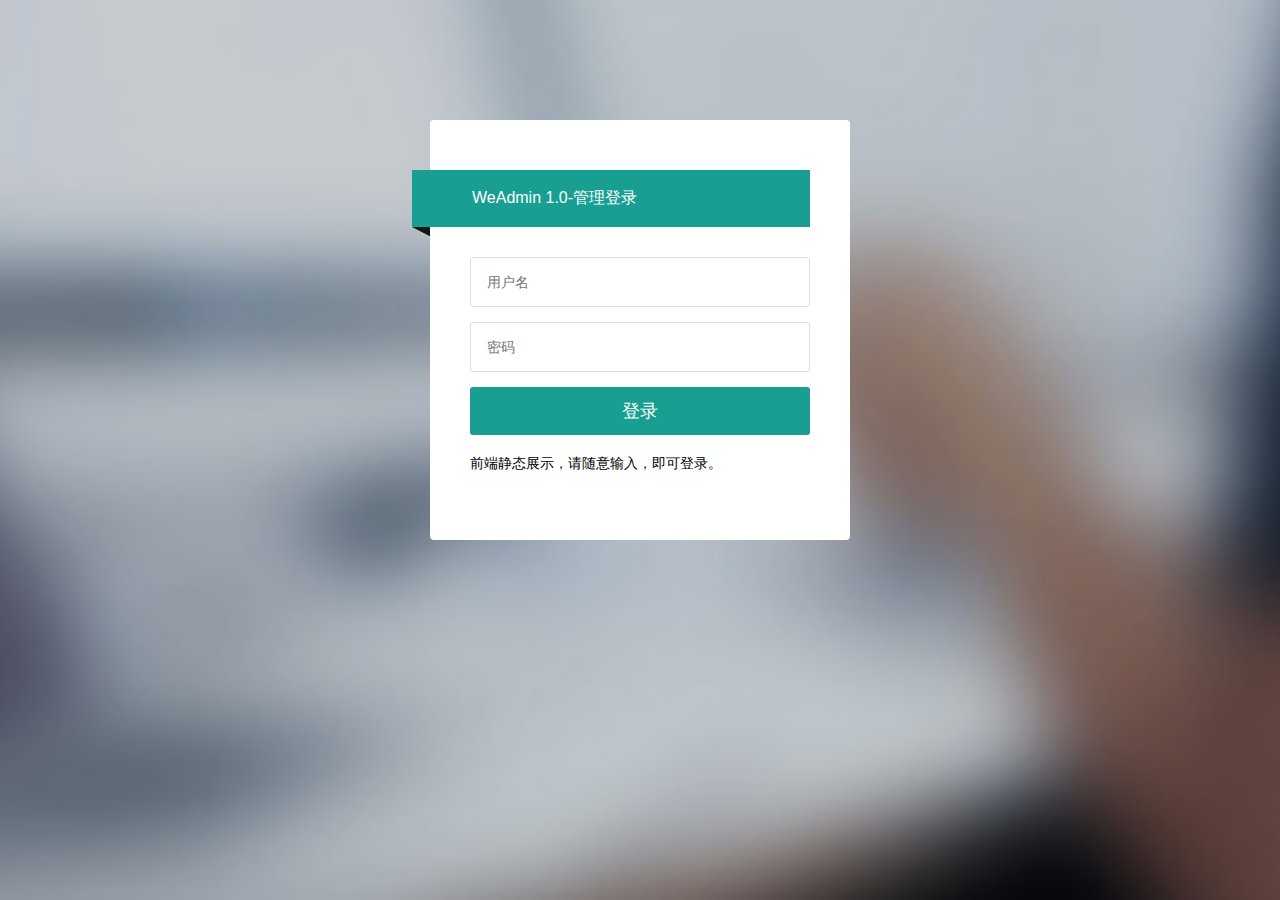
<file: src/main/tools/WeAdmin-master/login.html>
<!doctype html>
<html lang="en">
<head>
	<meta charset="UTF-8">
	<title>管理员登录-WeAdmin Frame型后台管理系统-WeAdmin 1.0</title>
	<meta name="renderer" content="webkit|ie-comp|ie-stand">
    <meta http-equiv="X-UA-Compatible" content="IE=edge,chrome=1">
    <meta name="viewport" content="width=device-width, initial-scale=1.0, minimum-scale=1.0, maximum-scale=1.0, user-scalable=0">
    <meta http-equiv="Cache-Control" content="no-siteapp" />
    <link rel="shortcut icon" href="./favicon.ico" type="image/x-icon" />
    <link rel="stylesheet" href="./static/css/font.css">
	<link rel="stylesheet" href="./static/css/weadmin.css">
    <script src="./lib/layui/layui.js" charset="utf-8"></script>

</head>
<body class="login-bg">
    
    <div class="login">
        <div class="message">WeAdmin 1.0-管理登录</div>
        <div id="darkbannerwrap"></div>
        
        <form method="post" class="layui-form" >
            <input name="username" placeholder="用户名"  type="text" lay-verify="required" class="layui-input" >
            <hr class="hr15">
            <input name="password" lay-verify="required" placeholder="密码"  type="password" class="layui-input">
            <hr class="hr15">
            <input class="loginin" value="登录" lay-submit lay-filter="login" style="width:100%;" type="submit">
            <hr class="hr20" >
            <div>
            	前端静态展示，请随意输入，即可登录。
            </div>
        </form>
    </div>

    <script type="text/javascript">
        
        	layui.extend({
				admin: '{/}./static/js/admin'
			});
            layui.use(['form','admin'], function(){
              var form = layui.form
              	,admin = layui.admin;
              // layer.msg('玩命卖萌中', function(){
              //   //关闭后的操作
              //   });
              //监听提交
              form.on('submit(login)', function(data){
                // alert(888)
                layer.msg(JSON.stringify(data.field),function(){
                    location.href='./index.html'
                });
                return false;
              });
            });   
    </script>  
    <!-- 底部结束 -->
</body>
</html>
</file>
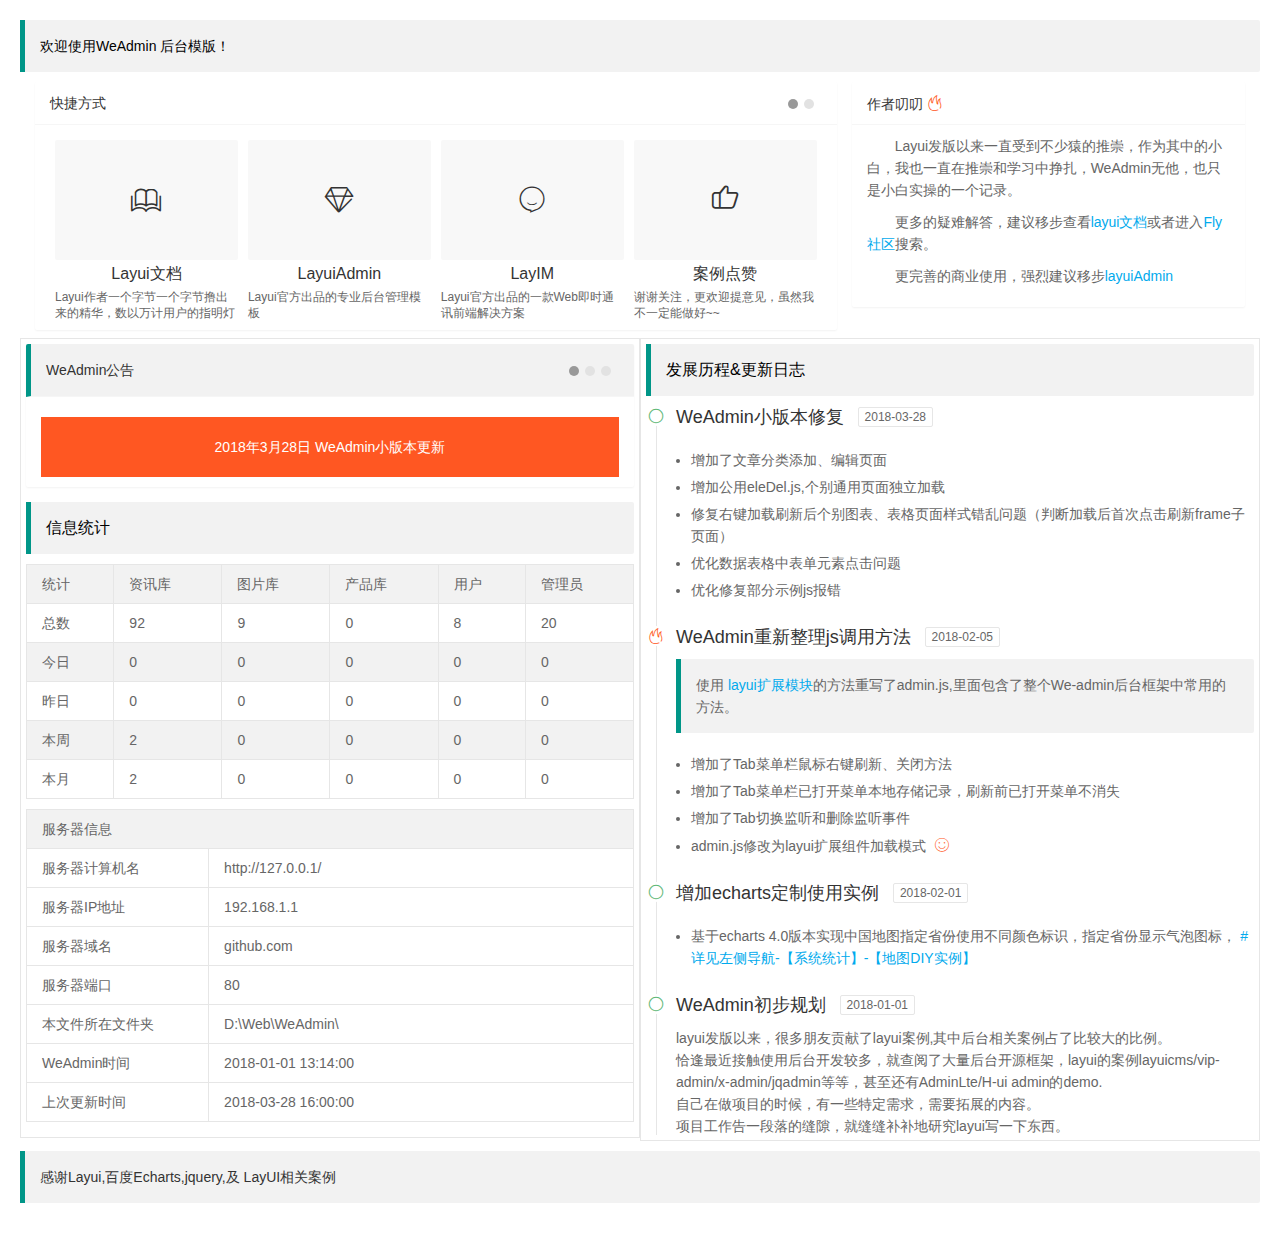
<file: src/main/tools/WeAdmin-master/pages/welcome.html>
<!DOCTYPE html>
<html>

	<head>
		<meta charset="UTF-8">
		<title>欢迎页面-WeAdmin Frame型后台管理系统-WeAdmin 1.0</title>
		<meta name="renderer" content="webkit">
		<meta http-equiv="X-UA-Compatible" content="IE=edge,chrome=1">
		<meta name="viewport" content="width=device-width, initial-scale=1.0, minimum-scale=1.0, maximum-scale=1.0, user-scalable=0">
		<link rel="stylesheet" href="../static/css/font.css">
		<link rel="stylesheet" href="../static/css/weadmin.css">


	</head>

	<body>
		<div class="weadmin-body">
			<blockquote class="layui-elem-quote">欢迎使用WeAdmin 后台模版！</blockquote>
			<div class="layui-fluid" style="overflow: hidden;">
				<div class="layui-row layui-col-space15">
					<div class="layui-col-md8">
						<div class="layui-card">
							<div class="layui-card-header">快捷方式</div>
							<div class="layui-card-body">
								<div class="layui-carousel weadmin-shortcut" lay-filter="shortcut" lay-indicator="inside" lay-arrow="none" style="width: 100%; height: 280px;">
									<div carousel-item="">
										<ul class="layui-row layui-col-space10 layui-this">
											<li class="layui-col-xs3">
												<a href="http://www.layui.com/doc/" target="_blank">
													<i class="layui-icon">&#xe705;</i>
													<cite>Layui文档</cite>
													<p><span>Layui作者一个字节一个字节撸出来的精华，数以万计用户的指明灯</span></p>
												</a>
											</li>
											<li class="layui-col-xs3">
												<a href="http://www.layui.com/admin/" target="_blank">
													<i class="layui-icon">&#xe735;</i>
													<cite>LayuiAdmin</cite>
													<p><span>Layui官方出品的专业后台管理模板</span></p>
												</a>
											</li>
											<li class="layui-col-xs3">
												<a href="http://layim.layui.com/" target="_blank">
													<i class="layui-icon">&#xe606;</i>
													<cite>LayIM</cite>
													<p><span>Layui官方出品的一款Web即时通讯前端解决方案</span></p>
												</a>
											</li>
											<li class="layui-col-xs3">
												<a href="http://fly.layui.com/case/u/777504" target="_blank">
													<i class="layui-icon">&#xe6c6;</i>
													<cite>案例点赞</cite>
													<p><span>谢谢关注，更欢迎提意见，虽然我不一定能做好~~</span></p>
												</a>
											</li>
											

										</ul>
										<ul class="layui-row layui-col-space10">
											<li class="layui-col-xs3">
												<a href="https://github.com/WangEn/WeAdmin" target="_blank">
													<i class="layui-icon">&#xe600;</i>
													<cite>Github下载</cite>
												</a>
											</li>
											
											<li class="layui-col-xs3">
												<a href="https://gitee.com/lovetime/WeAdmin" target="_blank">
													<i class="layui-icon">&#xe62c;</i>
													<cite>码云下载</cite>
												</a>
											</li>
											<li class="layui-col-xs3">
												<a href="javascript:;" target="_blank">
													<i class="layui-icon layui-icon-set"></i>
													<cite>设置</cite>
												</a>
											</li>
											<li class="layui-col-xs3">
												<a href="javascript:;" target="_blank">
													<i class="layui-icon layui-icon-set"></i>
													<cite>设置</cite>
												</a>
											</li>
											
										</ul>

									</div>
									<div class="layui-carousel-ind">
										<ul>
											<li class="layui-this"></li>
											<li></li>
										</ul>
									</div>
									<!--<button class="layui-icon layui-carousel-arrow" lay-type="sub"></button>
									<button class="layui-icon layui-carousel-arrow" lay-type="add"></button>-->
								</div>

							</div>
						</div>
					</div>
					<div class="layui-col-md4">
						<div class="layui-card">
							<div class="layui-card-header">
								作者叨叨
								<i class="layui-icon" style="color: #FF5722;">&#xe756;</i>
							</div>
							<div class="layui-card-body layui-text weadmin-text">
								<p>Layui发版以来一直受到不少猿的推崇，作为其中的小白，我也一直在推崇和学习中挣扎，WeAdmin无他，也只是小白实操的一个记录。</p>
								<p>更多的疑难解答，建议移步查看<a href="http://www.layui.com/doc/" target="_blank">layui文档</a>或者进入<a href="http://fly.layui.com/" target="_blank">Fly社区</a>搜索。</p>
								<p>更完善的商业使用，强烈建议移步<a href="http://www.layui.com/admin/" target="_blank">layuiAdmin</a></p>				
							</div>
						</div>
					</div>
				</div>
			</div>
			<div class="layui-col-lg12 layui-collapse" style="border: none;">
				<div class="layui-col-lg6 layui-col-md12">
						
					
					<!--统计信息展示-->
					<fieldset class="layui-elem-field" style="padding: 5px;">
						<!--WeAdmin公告-->
						<div class="layui-card">
							<div class="layui-card-header layui-elem-quote">WeAdmin公告</div>
							<div class="layui-card-body">
								<div class="layui-carousel weadmin-notice" lay-filter="notice" lay-indicator="inside" lay-arrow="none" style="width: 100%; height: 280px;">
									<div carousel-item="">
										<div class="">
											<a href="https://gitee.com/lovetime/WeAdmin" target="_blank" class="layui-bg-red">2018年3月28日 WeAdmin小版本更新</a>
										</div>
										<div class="">
											<a href="http://www.layui.com/admin/" target="_blank" class="layui-bg-blue">首款 layui 官方后台模板系统正式发布</a>
										</div>
										<div class="">
											<a href="http://fly.layui.com/jie/24231/" target="_blank" class="layui-bg-green">Layui 官方发布 layuiAdmin iframe 多标签页版本</a>
										</div>

									</div>
									<div class="layui-carousel-ind">
										<ul>
											<li class="layui-this"></li>
											<li></li>
										</ul>
									</div>
									<!--<button class="layui-icon layui-carousel-arrow" lay-type="sub"></button>
									<button class="layui-icon layui-carousel-arrow" lay-type="add"></button>-->
								</div>

							</div>
						</div>
						<!--<legend>信息统计</legend>-->
						<blockquote class="layui-elem-quote font16">信息统计</blockquote>
						<div class="">
							<table class="layui-table" lay-even>
								<thead>
									<tr>
										<th>统计</th>
										<th>资讯库</th>
										<th>图片库</th>
										<th>产品库</th>
										<th>用户</th>
										<th>管理员</th>
									</tr>
								</thead>
								<tbody>
									<tr>
										<td>总数</td>
										<td>92</td>
										<td>9</td>
										<td>0</td>
										<td>8</td>
										<td>20</td>
									</tr>
									<tr>
										<td>今日</td>
										<td>0</td>
										<td>0</td>
										<td>0</td>
										<td>0</td>
										<td>0</td>
									</tr>
									<tr>
										<td>昨日</td>
										<td>0</td>
										<td>0</td>
										<td>0</td>
										<td>0</td>
										<td>0</td>
									</tr>
									<tr>
										<td>本周</td>
										<td>2</td>
										<td>0</td>
										<td>0</td>
										<td>0</td>
										<td>0</td>
									</tr>
									<tr>
										<td>本月</td>
										<td>2</td>
										<td>0</td>
										<td>0</td>
										<td>0</td>
										<td>0</td>
									</tr>
								</tbody>
							</table>
							<table class="layui-table">
								<thead>
									<tr>
										<th colspan="2" scope="col">服务器信息</th>
									</tr>
								</thead>
								<tbody>
									<tr>
										<th width="30%">服务器计算机名</th>
										<td><span id="lbServerName">http://127.0.0.1/</span></td>
									</tr>
									<tr>
										<td>服务器IP地址</td>
										<td>192.168.1.1</td>
									</tr>
									<tr>
										<td>服务器域名</td>
										<td>github.com</td>
									</tr>
									<tr>
										<td>服务器端口 </td>
										<td>80</td>
									</tr>
									<tr>
										<td>本文件所在文件夹 </td>
										<td>D:\Web\WeAdmin\</td>
									</tr>
									<tr>
										<td>WeAdmin时间 </td>
										<td id="firstTime">2018-01-01 13:14:00</td>
									</tr>
									<tr>
										<td>上次更新时间 </td>
										<td id="lastTime">7210分钟</td>
									</tr>
								</tbody>
							</table>
						</div>
					</fieldset>
				</div>
				<div class="layui-col-lg6 layui-col-md12">
					<fieldset class="layui-elem-field we-changelog" style="padding: 5px;">
						<!--更新日志-->
						<blockquote class="layui-elem-quote font16">发展历程&amp;更新日志</blockquote>
						<ul class="layui-timeline" style="height: 729px; overflow-y: auto;">
							<!--<li class="layui-timeline-item">
								<i class="layui-icon layui-timeline-axis">&#xe63f;</i>
								<div class="layui-timeline-content layui-text">
									<div class="layui-timeline-title">
										<h3>日志初始化模板</h3>
										<span class="layui-badge-rim">2018-01-01</span>
									</div>
									<p></p>
								</div>
							</li>-->
							<li class="layui-timeline-item">
								<i class="layui-icon layui-timeline-axis">&#xe63f;</i>
								<div class="layui-timeline-content layui-text">
									<div class="layui-timeline-title">
										<h3>WeAdmin小版本修复</h3>
										<span class="layui-badge-rim">2018-03-28</span>
									</div>
									<ul>
										<li>增加了文章分类添加、编辑页面</li>
										<li>增加公用eleDel.js,个别通用页面独立加载</li>
										<li>修复右键加载刷新后个别图表、表格页面样式错乱问题（判断加载后首次点击刷新frame子页面）</li>
										<li>优化数据表格中表单元素点击问题</li>
										<li>优化修复部分示例js报错</li>
									</ul>
								</div>
							</li>
							<li class="layui-timeline-item">
								<i class="layui-icon layui-timeline-axis" style="color: #FF5722;">&#xe756;</i>
								<div class="layui-timeline-content layui-text">
									<div class="layui-timeline-title">
										<h3>WeAdmin重新整理js调用方法</h3>
										<span class="layui-badge-rim">2018-02-05</span>
									</div>
									<blockquote class="layui-elem-quote">使用
										<a href="http://www.layui.com/doc/base/modules.html#extend" target="_blank">layui扩展模块</a>的方法重写了admin.js,里面包含了整个We-admin后台框架中常用的方法。</blockquote>
									<ul>
										<li>增加了Tab菜单栏鼠标右键刷新、关闭方法</li>
										<li>增加了Tab菜单栏已打开菜单本地存储记录，刷新前已打开菜单不消失</li>
										<li>增加了Tab切换监听和删除监听事件</li>
										<li>admin.js修改为layui扩展组件加载模式 &nbsp;<i class="layui-icon" style="font-size: 16px; color: #FF5722;">&#xe60c;</i></li>
									</ul>
								</div>
							</li>
							<li class="layui-timeline-item">
								<i class="layui-icon layui-timeline-axis">&#xe63f;</i>
								<div class="layui-timeline-content layui-text">
									<div class="layui-timeline-title">
										<h3>增加echarts定制使用实例</h3>
										<span class="layui-badge-rim">2018-02-01</span>
									</div>
									<ul>
										<li>基于echarts 4.0版本实现中国地图指定省份使用不同颜色标识，指定省份显示气泡图标，
											<a href="javascript:;">#详见左侧导航-【系统统计】-【地图DIY实例】</li>
									</ul>
								</div>
							</li>
							<li class="layui-timeline-item">
								<i class="layui-icon layui-timeline-axis">&#xe63f;</i>
								<div class="layui-timeline-content layui-text">
									<div class="layui-timeline-title">
										<h3>WeAdmin初步规划</h3>
										<span class="layui-badge-rim">2018-01-01</span>
									</div>
									<p>
										layui发版以来，很多朋友贡献了layui案例,其中后台相关案例占了比较大的比例。
										<br>恰逢最近接触使用后台开发较多，就查阅了大量后台开源框架，layui的案例layuicms/vip-admin/x-admin/jqadmin等等，甚至还有AdminLte/H-ui admin的demo.
										<br>自己在做项目的时候，有一些特定需求，需要拓展的内容。
										<br>项目工作告一段落的缝隙，就缝缝补补地研究layui写一下东西。
										<br>第一次尝试，代码有些粗糙，也结合自己的理解希望能尽可能简单明了，模块完善中分享出来，希望能给需要的朋友一些参考。
									</p>
								</div>
							</li>
							<li class="layui-timeline-item">
								<i class="layui-icon layui-timeline-axis">&#xe63f;</i>
								<div class="layui-timeline-content layui-text">
									<div class="layui-timeline-title">
										<h3>WeAdmin立项</h3>
										<span class="layui-badge-rim">2018-01-01</span>
									</div>

								</div>
							</li>
						</ul>
					</fieldset>
				</div>
			</div>
			<div style="clear: both;overflow: hidden; margin-top: 10px;">
				<blockquote class="layui-elem-quote">感谢Layui,百度Echarts,jquery,及
					<a href="http://fly.layui.com/case/2018/" target="_blank">LayUI相关案例</a>
				</blockquote>
			</div>
		</div>
	</body>
	<script type="text/javascript" src="../lib/layui/layui.js" charset="utf-8"></script>
	<script type="text/javascript">
		layui.extend({
			admin: '{/}../static/js/admin',
		});
		layui.use(['jquery', 'element','util', 'admin', 'carousel'], function() {
			var element = layui.element,
				$ = layui.jquery,
				carousel = layui.carousel,
				util = layui.util,
				admin = layui.admin;
			//建造实例
			carousel.render({
				elem: '.weadmin-shortcut'
				,width: '100%' //设置容器宽度				
				,arrow: 'none' //始终显示箭头	
				,trigger: 'hover'
				,autoplay:false
			});
			
			carousel.render({
				elem: '.weadmin-notice'
				,width: '100%' //设置容器宽度				
				,arrow: 'none' //始终显示箭头	
				,trigger: 'hover'
				,autoplay:true
			});
			
			$(function(){
				setTimeAgo(2018,0,1,13,14,0,'#firstTime');
				setTimeAgo(2018,2,28,16,0,0,'#lastTime');
			});
			function setTimeAgo(y, M, d, H, m, s,id){
			    var str = util.timeAgo(new Date(y, M||0, d||1, H||0, m||0, s||0));
			    $(id).html(str);
			    console.log(str);
			 };
		});
	</script>

</html>
</file>
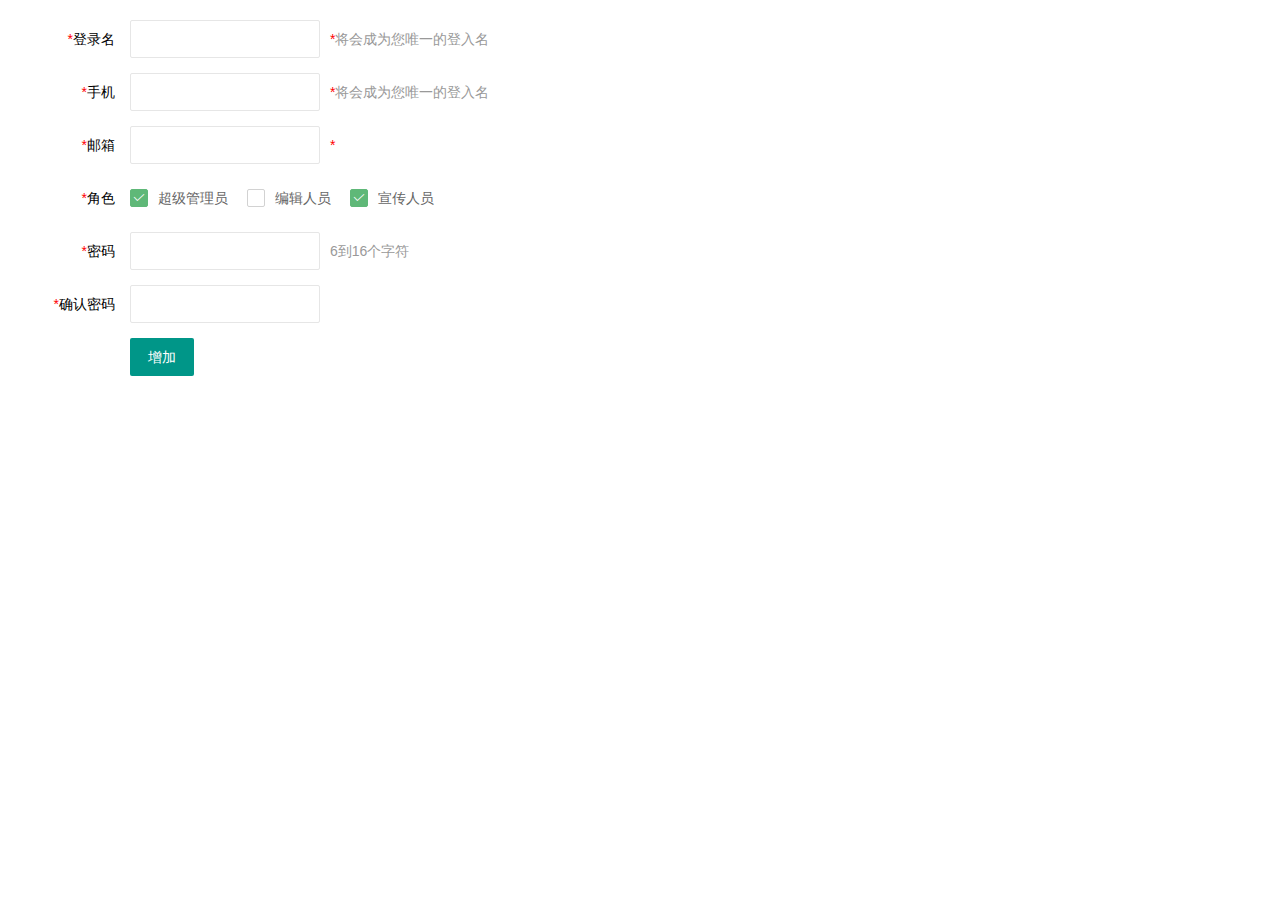
<file: src/main/tools/WeAdmin-master/pages/admin/add.html>
<!DOCTYPE html>
<html>
  
  <head>
    <meta charset="UTF-8">
    <title>添加管理员-WeAdmin Frame型后台管理系统-WeAdmin 1.0</title>
    <meta name="renderer" content="webkit">
    <meta http-equiv="X-UA-Compatible" content="IE=edge,chrome=1">
    <meta name="viewport" content="width=device-width, initial-scale=1.0, minimum-scale=1.0, maximum-scale=1.0, user-scalable=0">
    <link rel="stylesheet" href="../../static/css/font.css">
		<link rel="stylesheet" href="../../static/css/weadmin.css">
    <!-- 让IE8/9支持媒体查询，从而兼容栅格 -->
    <!--[if lt IE 9]>
      <script src="https://cdn.staticfile.org/html5shiv/r29/html5.min.js"></script>
      <script src="https://cdn.staticfile.org/respond.js/1.4.2/respond.min.js"></script>
    <![endif]-->
  </head>
  
  <body>
    <div class="weadmin-body">
        <form class="layui-form">
          <div class="layui-form-item">
              <label for="username" class="layui-form-label">
                  <span class="we-red">*</span>登录名
              </label>
              <div class="layui-input-inline">
                  <input type="text" id="username" name="username" required="" lay-verify="required"
                  autocomplete="off" class="layui-input">
              </div>
              <div class="layui-form-mid layui-word-aux">
                  <span class="we-red">*</span>将会成为您唯一的登入名
              </div>
          </div>
          <div class="layui-form-item">
              <label for="phone" class="layui-form-label">
                  <span class="we-red">*</span>手机
              </label>
              <div class="layui-input-inline">
                  <input type="text" id="phone" name="phone" required="" lay-verify="phone"
                  autocomplete="off" class="layui-input">
              </div>
              <div class="layui-form-mid layui-word-aux">
                  <span class="we-red">*</span>将会成为您唯一的登入名
              </div>
          </div>
          <div class="layui-form-item">
              <label for="L_email" class="layui-form-label">
                  <span class="we-red">*</span>邮箱
              </label>
              <div class="layui-input-inline">
                  <input type="text" id="L_email" name="email" required="" lay-verify="email"
                  autocomplete="off" class="layui-input">
              </div>
              <div class="layui-form-mid layui-word-aux">
                  <span class="we-red">*</span>
              </div>
          </div>
          <div class="layui-form-item">
              <label class="layui-form-label"><span class="we-red">*</span>角色</label>
              <div class="layui-input-block">
                <input type="checkbox" name="like1[write]" lay-skin="primary" title="超级管理员" checked="">
                <input type="checkbox" name="like1[read]" lay-skin="primary" title="编辑人员">
                <input type="checkbox" name="like1[write]" lay-skin="primary" title="宣传人员" checked="">
              </div>
          </div>
          <div class="layui-form-item">
              <label for="L_pass" class="layui-form-label">
                  <span class="we-red">*</span>密码
              </label>
              <div class="layui-input-inline">
                  <input type="password" id="L_pass" name="pass" required="" lay-verify="pass"
                  autocomplete="off" class="layui-input">
              </div>
              <div class="layui-form-mid layui-word-aux">
                  6到16个字符
              </div>
          </div>
          <div class="layui-form-item">
              <label for="L_repass" class="layui-form-label">
                  <span class="we-red">*</span>确认密码
              </label>
              <div class="layui-input-inline">
                  <input type="password" id="L_repass" name="repass" required="" lay-verify="repass"
                  autocomplete="off" class="layui-input">
              </div>
          </div>
          <div class="layui-form-item">
              <label for="L_repass" class="layui-form-label"></label>
              <button  class="layui-btn" lay-filter="add" lay-submit="">增加</button>
          </div>
      </form>
    </div>
		<script src="../../lib/layui/layui.js" charset="utf-8"></script>
    <script type="text/javascript">
    		layui.extend({
					admin: '{/}../../static/js/admin'
				});
        layui.use(['form','layer','admin'], function(){
          var form = layui.form,
          	admin = layui.admin,
          	layer = layui.layer;
          //自定义验证规则
          form.verify({
            nikename: function(value){
              if(value.length < 5){
                return '昵称至少得5个字符啊';
              }
            }
            ,pass: [/(.+){6,12}$/, '密码必须6到12位']
            ,repass: function(value){
                if($('#L_pass').val()!=$('#L_repass').val()){
                    return '两次密码不一致';
                }
            }
          });

          //监听提交
          form.on('submit(add)', function(data){
            console.log(data);
            //发异步，把数据提交给php
            layer.alert("增加成功", {icon: 6},function () {
                // 获得frame索引
                var index = parent.layer.getFrameIndex(window.name);
                //关闭当前frame
                parent.layer.close(index);
            });
            return false;
          });
        });
    </script>
  </body>

</html>
</file>
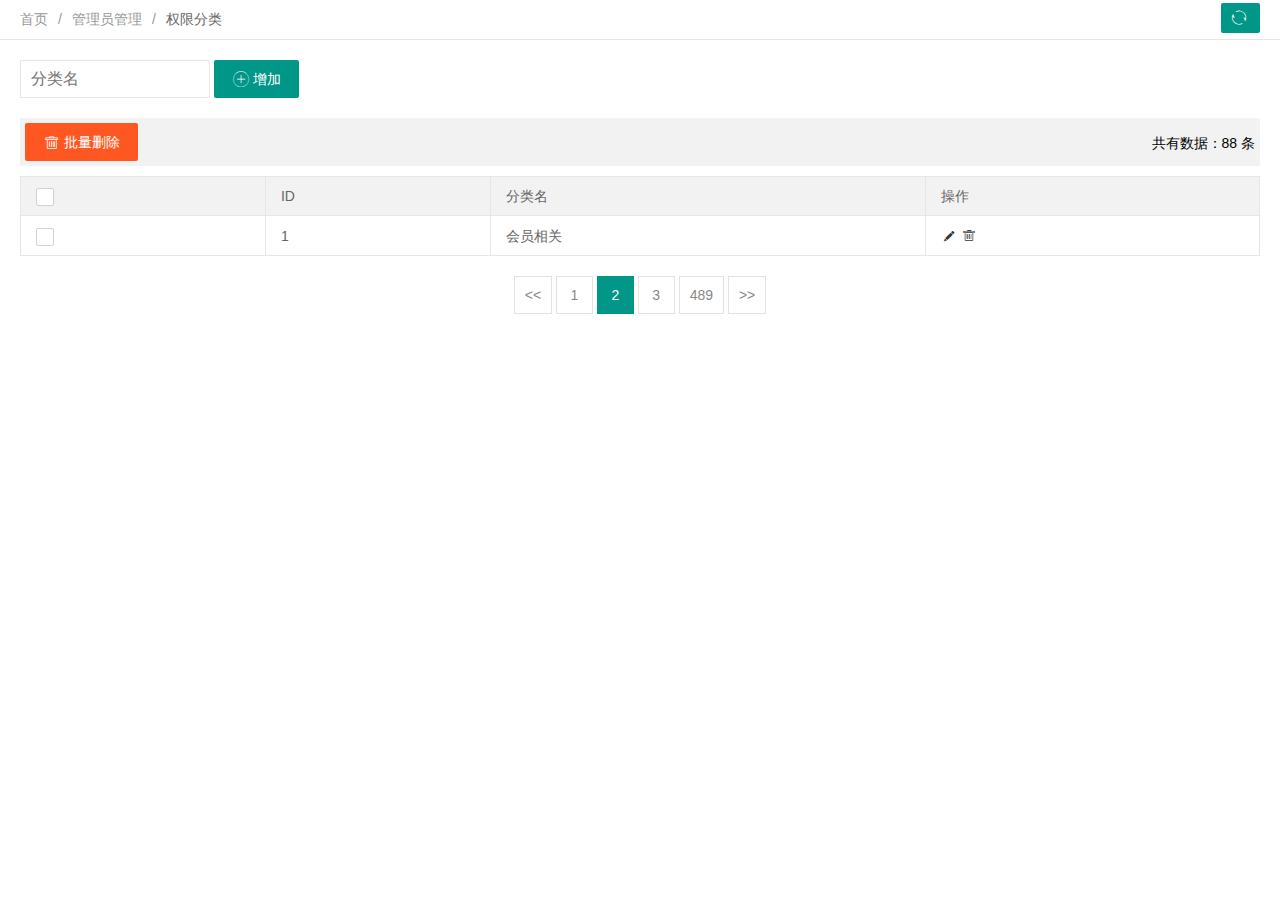
<file: src/main/tools/WeAdmin-master/pages/admin/cate.html>
<!DOCTYPE html>
<html>
  
  <head>
    <meta charset="UTF-8">
    <title>权限分类-WeAdmin Frame型后台管理系统-WeAdmin 1.0</title>
    <meta name="renderer" content="webkit">
    <meta http-equiv="X-UA-Compatible" content="IE=edge,chrome=1">
    <meta name="viewport" content="width=device-width, initial-scale=1.0, minimum-scale=1.0, maximum-scale=1.0, user-scalable=0">
    <link rel="stylesheet" href="../../static/css/font.css">
		<link rel="stylesheet" href="../../static/css/weadmin.css">
    <!-- 让IE8/9支持媒体查询，从而兼容栅格 -->
    <!--[if lt IE 9]>
      <script src="https://cdn.staticfile.org/html5shiv/r29/html5.min.js"></script>
      <script src="https://cdn.staticfile.org/respond.js/1.4.2/respond.min.js"></script>
    <![endif]-->
  </head>
  
  <body>
    <div class="weadmin-nav">
      <span class="layui-breadcrumb">
        <a href="">首页</a>
        <a href="">管理员管理</a>
        <a>
          <cite>权限分类</cite></a>
      </span>
      <a class="layui-btn layui-btn-sm" style="line-height:1.6em;margin-top:3px;float:right" href="javascript:location.replace(location.href);" title="刷新">
        <i class="layui-icon" style="line-height:30px">ဂ</i></a>
    </div>
    <div class="weadmin-body">
      <div class="layui-row">
        <form class="layui-form layui-col-md12 we-search layui-form-pane">
        	<div class="layui-inline">
          	<input class="layui-input" placeholder="分类名" name="cate_name">
        	</div>
          <button class="layui-btn"  lay-submit="" lay-filter="sreach"><i class="layui-icon"></i>增加</button>
        </form>
      </div>
      <div class="weadmin-block">
        <button class="layui-btn layui-btn-danger" onclick="delAll()"><i class="layui-icon"></i>批量删除</button>
        <span class="fr" style="line-height:40px">共有数据：88 条</span>
      </div>
      <table class="layui-table">
        <thead>
          <tr>
            <th>
              <div class="layui-unselect header layui-form-checkbox" lay-skin="primary"><i class="layui-icon">&#xe605;</i></div>
            </th>
            <th>ID</th>
            <th>分类名</th>
            <th>操作</th>
        </thead>
        <tbody>
          <tr>
            <td>
              <div class="layui-unselect layui-form-checkbox" lay-skin="primary" data-id='2'><i class="layui-icon">&#xe605;</i></div>
            </td>
            <td>1</td>
            <td>会员相关</td>
            <td class="td-manage">
              <a title="编辑"  onclick="WeAdminShow('编辑','./edit.html')" href="javascript:;">
                <i class="layui-icon">&#xe642;</i>
              </a>
              <a title="删除" onclick="member_del(this,'要删除的id')" href="javascript:;">
                <i class="layui-icon">&#xe640;</i>
              </a>
            </td>
          </tr>
        </tbody>
      </table>
      <div class="page">
        <div>
          <a class="prev" href="">&lt;&lt;</a>
          <a class="num" href="">1</a>
          <span class="current">2</span>
          <a class="num" href="">3</a>
          <a class="num" href="">489</a>
          <a class="next" href="">&gt;&gt;</a>
        </div>
      </div>
    </div>
		<script src="../../lib/layui/layui.js" charset="utf-8"></script>
    <script src="../../static/js/eleDel.js" type="text/javascript" charset="utf-8"></script>
  </body>

</html>
</file>
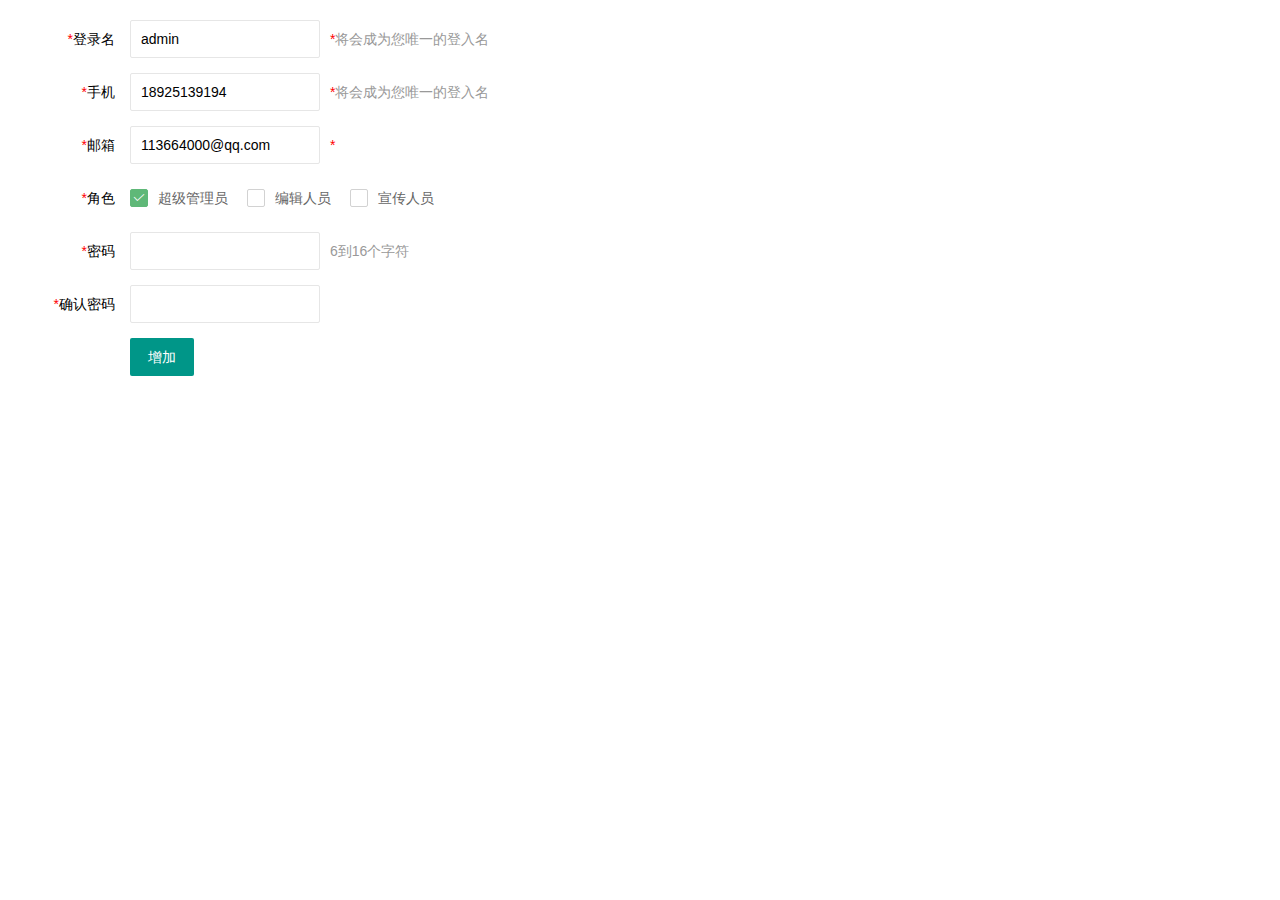
<file: src/main/tools/WeAdmin-master/pages/admin/edit.html>
<!DOCTYPE html>
<html>
  
  <head>
    <meta charset="UTF-8">
    <title>欢迎页面-WeAdmin Frame型后台管理系统-WeAdmin 1.0</title>
    <meta name="renderer" content="webkit">
    <meta http-equiv="X-UA-Compatible" content="IE=edge,chrome=1">
    <meta name="viewport" content="width=device-width, initial-scale=1.0, minimum-scale=1.0, maximum-scale=1.0, user-scalable=0">
    <link rel="stylesheet" href="../../static/css/font.css">
		<link rel="stylesheet" href="../../static/css/weadmin.css">
    <!-- 让IE8/9支持媒体查询，从而兼容栅格 -->
    <!--[if lt IE 9]>
      <script src="https://cdn.staticfile.org/html5shiv/r29/html5.min.js"></script>
      <script src="https://cdn.staticfile.org/respond.js/1.4.2/respond.min.js"></script>
    <![endif]-->
  </head>
  
  <body>
    <div class="weadmin-body">
        <form class="layui-form">
          <div class="layui-form-item">
              <label for="username" class="layui-form-label">
                  <span class="we-red">*</span>登录名
              </label>
              <div class="layui-input-inline">
                  <input type="text" id="username" name="username" required="" lay-verify="required"
                  autocomplete="off" value="admin" class="layui-input">
              </div>
              <div class="layui-form-mid layui-word-aux">
                  <span class="we-red">*</span>将会成为您唯一的登入名
              </div>
          </div>
          <div class="layui-form-item">
              <label for="phone" class="layui-form-label">
                  <span class="we-red">*</span>手机
              </label>
              <div class="layui-input-inline">
                  <input type="text" value="18925139194" id="phone" name="phone" required="" lay-verify="phone"
                  autocomplete="off" class="layui-input">
              </div>
              <div class="layui-form-mid layui-word-aux">
                  <span class="we-red">*</span>将会成为您唯一的登入名
              </div>
          </div>
          <div class="layui-form-item">
              <label for="L_email" class="layui-form-label">
                  <span class="we-red">*</span>邮箱
              </label>
              <div class="layui-input-inline">
                  <input type="text" value="113664000@qq.com" id="L_email" name="email" required="" lay-verify="email"
                  autocomplete="off" class="layui-input">
              </div>
              <div class="layui-form-mid layui-word-aux">
                  <span class="we-red">*</span>
              </div>
          </div>
          <div class="layui-form-item">
              <label class="layui-form-label"><span class="we-red">*</span>角色</label>
              <div class="layui-input-block">
                <input type="checkbox" name="like1[write]" lay-skin="primary" title="超级管理员" checked="">
                <input type="checkbox" name="like1[read]" lay-skin="primary" title="编辑人员">
                <input type="checkbox" name="like1[write]" lay-skin="primary" title="宣传人员" >
              </div>
          </div>
          <div class="layui-form-item">
              <label for="L_pass" class="layui-form-label">
                  <span class="we-red">*</span>密码
              </label>
              <div class="layui-input-inline">
                  <input type="password" id="L_pass" name="pass" required="" lay-verify="pass"
                  autocomplete="off" class="layui-input">
              </div>
              <div class="layui-form-mid layui-word-aux">
                  6到16个字符
              </div>
          </div>
          <div class="layui-form-item">
              <label for="L_repass" class="layui-form-label">
                  <span class="we-red">*</span>确认密码
              </label>
              <div class="layui-input-inline">
                  <input type="password" id="L_repass" name="repass" required="" lay-verify="repass"
                  autocomplete="off" class="layui-input">
              </div>
          </div>
          <div class="layui-form-item">
              <label for="L_repass" class="layui-form-label">
              </label>
              <button  class="layui-btn" lay-filter="add" lay-submit="">
                  增加
              </button>
          </div>
      </form>
    </div>
		<script src="../../lib/layui/layui.js" charset="utf-8"></script>
    <script type="text/javascript">
    	layui.extend({
				admin: '{/}../../static/js/admin'
			});
	    layui.use(['form','layer','admin'], function(){
	      var form = layui.form,
	      	admin = layui.admin,
	      	layer = layui.layer;
        
          //自定义验证规则
          form.verify({
            nikename: function(value){
              if(value.length < 5){
                return '昵称至少得5个字符啊';
              }
            }
            ,pass: [/(.+){6,12}$/, '密码必须6到12位']
            ,repass: function(value){
                if($('#L_pass').val()!=$('#L_repass').val()){
                    return '两次密码不一致';
                }
            }
          });

          //监听提交
          form.on('submit(add)', function(data){
            console.log(data);
            //发异步，把数据提交给php
            layer.alert("增加成功", {icon: 6},function () {
                // 获得frame索引
                var index = parent.layer.getFrameIndex(window.name);
                //关闭当前frame
                parent.layer.close(index);
            });
            return false;
          });
          
        });
    </script>
  </body>

</html>
</file>
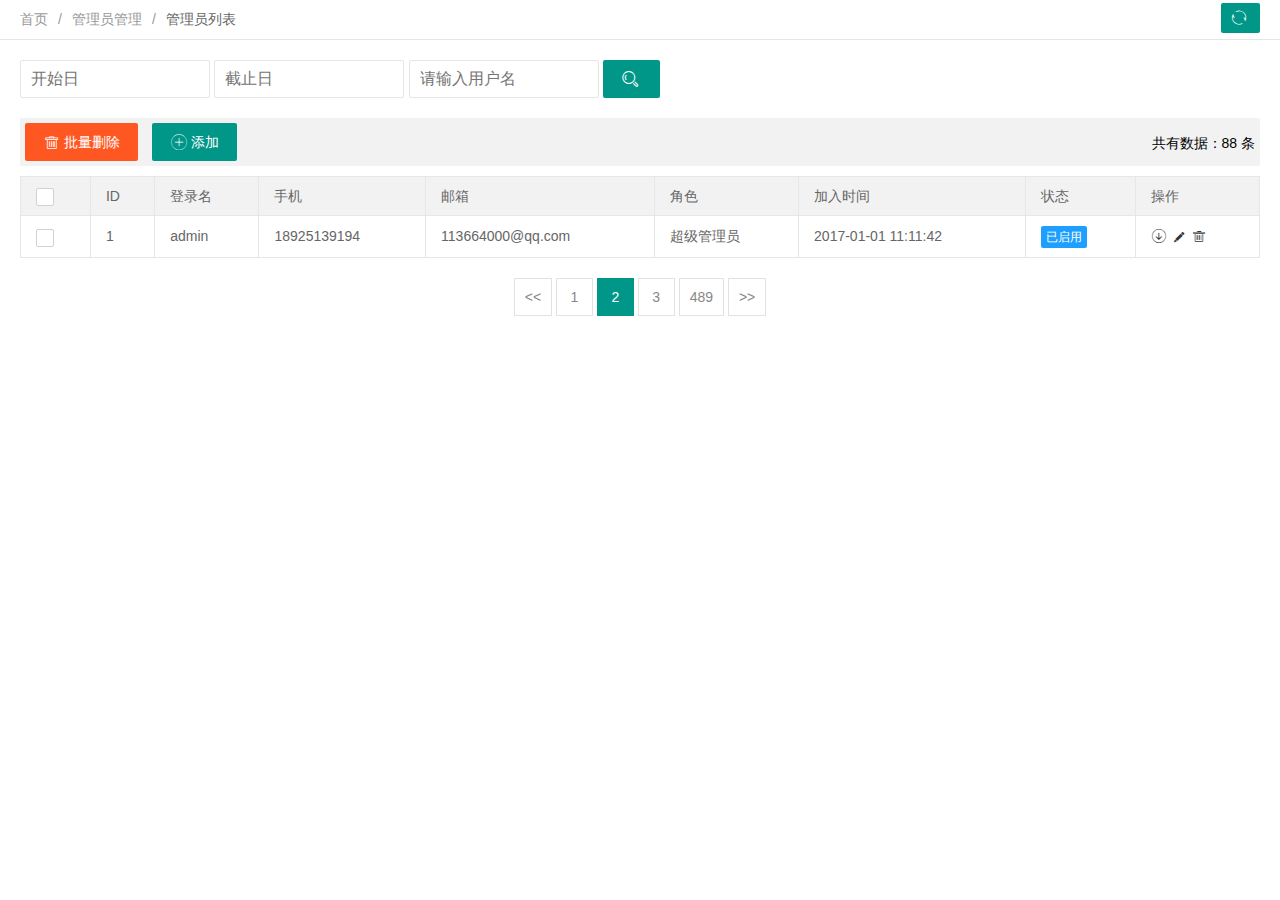
<file: src/main/tools/WeAdmin-master/pages/admin/list.html>
<!DOCTYPE html>
<html>

	<head>
		<meta charset="UTF-8">
		<title>管理员列表-WeAdmin Frame型后台管理系统-WeAdmin 1.0</title>
		<meta name="renderer" content="webkit">
		<meta http-equiv="X-UA-Compatible" content="IE=edge,chrome=1">
		<meta name="viewport" content="width=device-width, initial-scale=1.0, minimum-scale=1.0, maximum-scale=1.0, user-scalable=0">
		<link rel="stylesheet" href="../../static/css/font.css">
		<link rel="stylesheet" href="../../static/css/weadmin.css">
		<!-- 让IE8/9支持媒体查询，从而兼容栅格 -->
		<!--[if lt IE 9]>
	      <script src="https://cdn.staticfile.org/html5shiv/r29/html5.min.js"></script>
	      <script src="https://cdn.staticfile.org/respond.js/1.4.2/respond.min.js"></script>
	    <![endif]-->
	</head>

	<body>
		<div class="weadmin-nav">
			<span class="layui-breadcrumb">
        <a href="">首页</a>
        <a href="">管理员管理</a>
        <a>
          <cite>管理员列表</cite></a>
      </span>
			<a class="layui-btn layui-btn-sm" style="line-height:1.6em;margin-top:3px;float:right" href="javascript:location.replace(location.href);" title="刷新">
				<i class="layui-icon" style="line-height:30px">ဂ</i></a>
		</div>
		<div class="weadmin-body">
			<div class="layui-row">
				<form class="layui-form layui-col-md12 we-search">
					<div class="layui-inline">
						<input class="layui-input" placeholder="开始日" name="start" id="start">
					</div>
					<div class="layui-inline">
						<input class="layui-input" placeholder="截止日" name="end" id="end">
					</div>
					<div class="layui-inline">
						<input type="text" name="username" placeholder="请输入用户名" autocomplete="off" class="layui-input">
					</div>
					<button class="layui-btn" lay-submit="" lay-filter="sreach"><i class="layui-icon">&#xe615;</i></button>
				</form>
			</div>
			<div class="weadmin-block">
				<button class="layui-btn layui-btn-danger" onclick="delAll()"><i class="layui-icon"></i>批量删除</button>
				<button class="layui-btn" onclick="WeAdminShow('添加用户','./add.html')"><i class="layui-icon"></i>添加</button>
				<span class="fr" style="line-height:40px">共有数据：88 条</span>
			</div>
			<table class="layui-table">
				<thead>
					<tr>
						<th>
							<div class="layui-unselect header layui-form-checkbox" lay-skin="primary"><i class="layui-icon">&#xe605;</i></div>
						</th>
						<th>ID</th>
						<th>登录名</th>
						<th>手机</th>
						<th>邮箱</th>
						<th>角色</th>
						<th>加入时间</th>
						<th>状态</th>
						<th>操作</th>
				</thead>
				<tbody>
					<tr>
						<td>
							<div class="layui-unselect layui-form-checkbox" lay-skin="primary" data-id='2'><i class="layui-icon">&#xe605;</i></div>
						</td>
						<td>1</td>
						<td>admin</td>
						<td>18925139194</td>
						<td>113664000@qq.com</td>
						<td>超级管理员</td>
						<td>2017-01-01 11:11:42</td>
						<td class="td-status">
							<span class="layui-btn layui-btn-normal layui-btn-xs">已启用</span></td>
						<td class="td-manage">
							<a onclick="member_stop(this,'10001')" href="javascript:;" title="启用">
								<i class="layui-icon">&#xe601;</i>
							</a>
							<a title="编辑" onclick="WeAdminShow('编辑','./edit.html')" href="javascript:;">
								<i class="layui-icon">&#xe642;</i>
							</a>
							<a title="删除" onclick="member_del(this,'要删除的id')" href="javascript:;">
								<i class="layui-icon">&#xe640;</i>
							</a>
						</td>
					</tr>
				</tbody>
			</table>
			<div class="page">
				<div>
					<a class="prev" href="">&lt;&lt;</a>
					<a class="num" href="">1</a>
					<span class="current">2</span>
					<a class="num" href="">3</a>
					<a class="num" href="">489</a>
					<a class="next" href="">&gt;&gt;</a>
				</div>
			</div>
		</div>
		<script src="../../lib/layui/layui.js" charset="utf-8"></script>
    	<script src="../../static/js/eleDel.js" type="text/javascript" charset="utf-8"></script>
	</body>

</html>
</file>
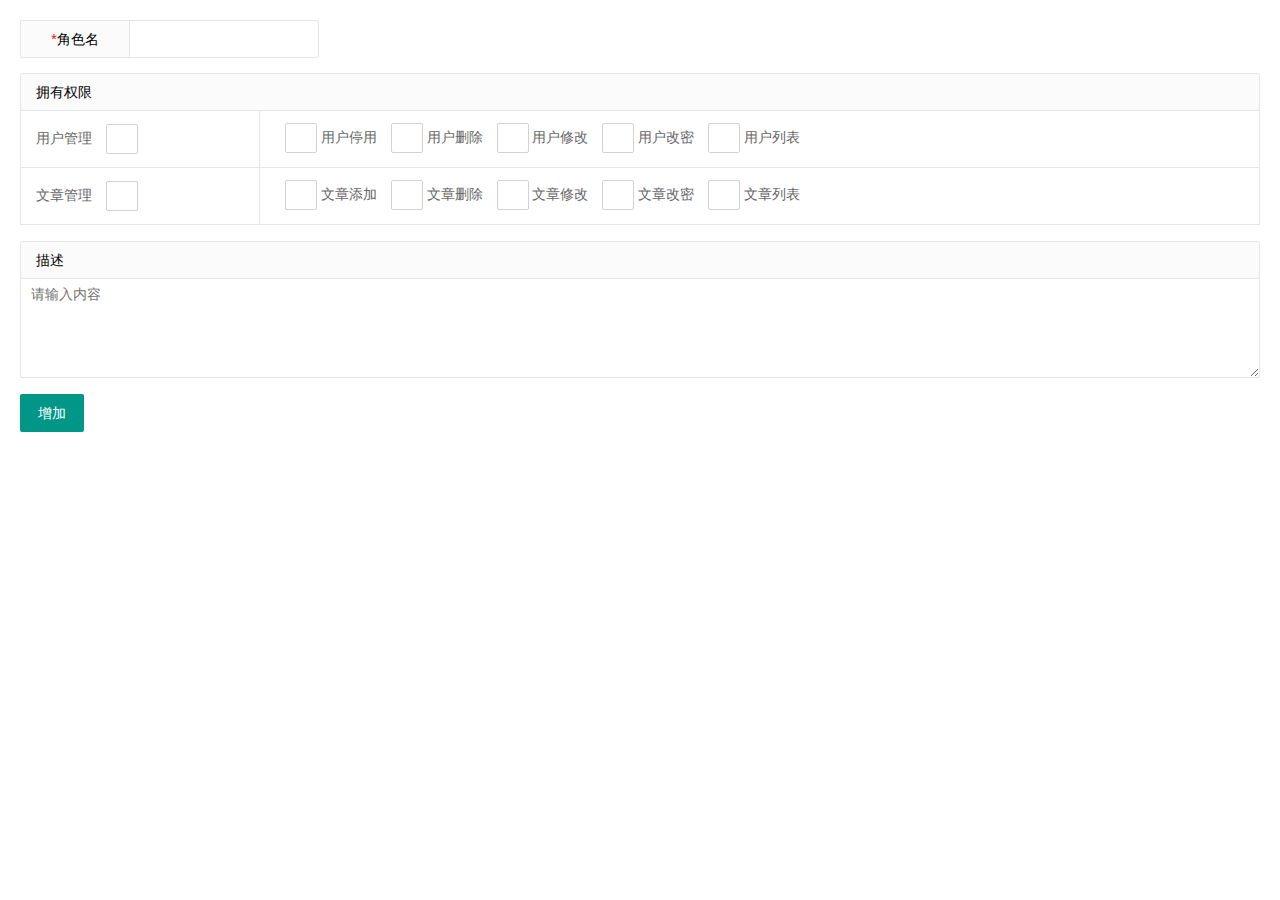
<file: src/main/tools/WeAdmin-master/pages/admin/role-add.html>
<!DOCTYPE html>
<html>

	<head>
		<meta charset="UTF-8">
		<title>角色管理-WeAdmin Frame型后台管理系统-WeAdmin 1.0</title>
		<meta name="renderer" content="webkit">
		<meta http-equiv="X-UA-Compatible" content="IE=edge,chrome=1">
		<meta name="viewport" content="width=device-width, initial-scale=1.0, minimum-scale=1.0, maximum-scale=1.0, user-scalable=0">
		<link rel="stylesheet" href="../../static/css/font.css">
		<link rel="stylesheet" href="../../static/css/weadmin.css">
		<!-- 让IE8/9支持媒体查询，从而兼容栅格 -->
		<!--[if lt IE 9]>
	      <script src="https://cdn.staticfile.org/html5shiv/r29/html5.min.js"></script>
	      <script src="https://cdn.staticfile.org/respond.js/1.4.2/respond.min.js"></script>
	    <![endif]-->
	</head>

	<body>
		<div class="weadmin-body">
			<form action="" method="post" class="layui-form layui-form-pane">
				<div class="layui-form-item">
					<label for="name" class="layui-form-label">
                        <span class="we-red">*</span>角色名
                    </label>
					<div class="layui-input-inline">
						<input type="text" id="name" name="name" required="" lay-verify="required" autocomplete="off" class="layui-input">
					</div>
				</div>
				<div class="layui-form-item layui-form-text">
					<label class="layui-form-label">
                        拥有权限
                    </label>
					<table class="layui-table layui-input-block">
						<tbody>
							<tr>
								<td>
									用户管理
									<input name="id[]" type="checkbox" value="2">
								</td>
								<td>
									<div class="layui-input-block">
										<input name="id[]" type="checkbox" value="2"> 用户停用
										<input name="id[]" type="checkbox" value="2"> 用户删除
										<input name="id[]" type="checkbox" value="2"> 用户修改
										<input name="id[]" type="checkbox" value="2"> 用户改密
										<input name="id[]" type="checkbox" value="2"> 用户列表
									</div>
								</td>
							</tr>
							<tr>
								<td>
									文章管理
									<input name="id[]" type="checkbox" value="2">
								</td>
								<td>
									<div class="layui-input-block">
										<input name="id[]" type="checkbox" value="2"> 文章添加
										<input name="id[]" type="checkbox" value="2"> 文章删除
										<input name="id[]" type="checkbox" value="2"> 文章修改
										<input name="id[]" type="checkbox" value="2"> 文章改密
										<input name="id[]" type="checkbox" value="2"> 文章列表
									</div>
								</td>
							</tr>
						</tbody>
					</table>
				</div>
				<div class="layui-form-item layui-form-text">
					<label for="desc" class="layui-form-label">
                        描述
                    </label>
					<div class="layui-input-block">
						<textarea placeholder="请输入内容" id="desc" name="desc" class="layui-textarea"></textarea>
					</div>
				</div>
				<div class="layui-form-item">
					<button class="layui-btn" lay-submit="" lay-filter="add">增加</button>
				</div>
			</form>
		</div>
		<script src="../../lib/layui/layui.js" charset="utf-8"></script>
		<script type="text/javascript">
			layui.extend({
				admin: '{/}../../static/js/admin'
			});
			layui.use(['form', 'layer', 'admin'], function() {
				var form = layui.form,
					admin = layui.admin,
					layer = layui.layer;

				//监听提交
				form.on('submit(add)', function(data) {
					console.log(data);
					//发异步，把数据提交给php
					layer.alert("增加成功", {
						icon: 6
					}, function() {
						// 获得frame索引
						var index = parent.layer.getFrameIndex(window.name);
						//关闭当前frame
						parent.layer.close(index);
					});
					return false;
				});

			});
		</script>
	</body>

</html>
</file>
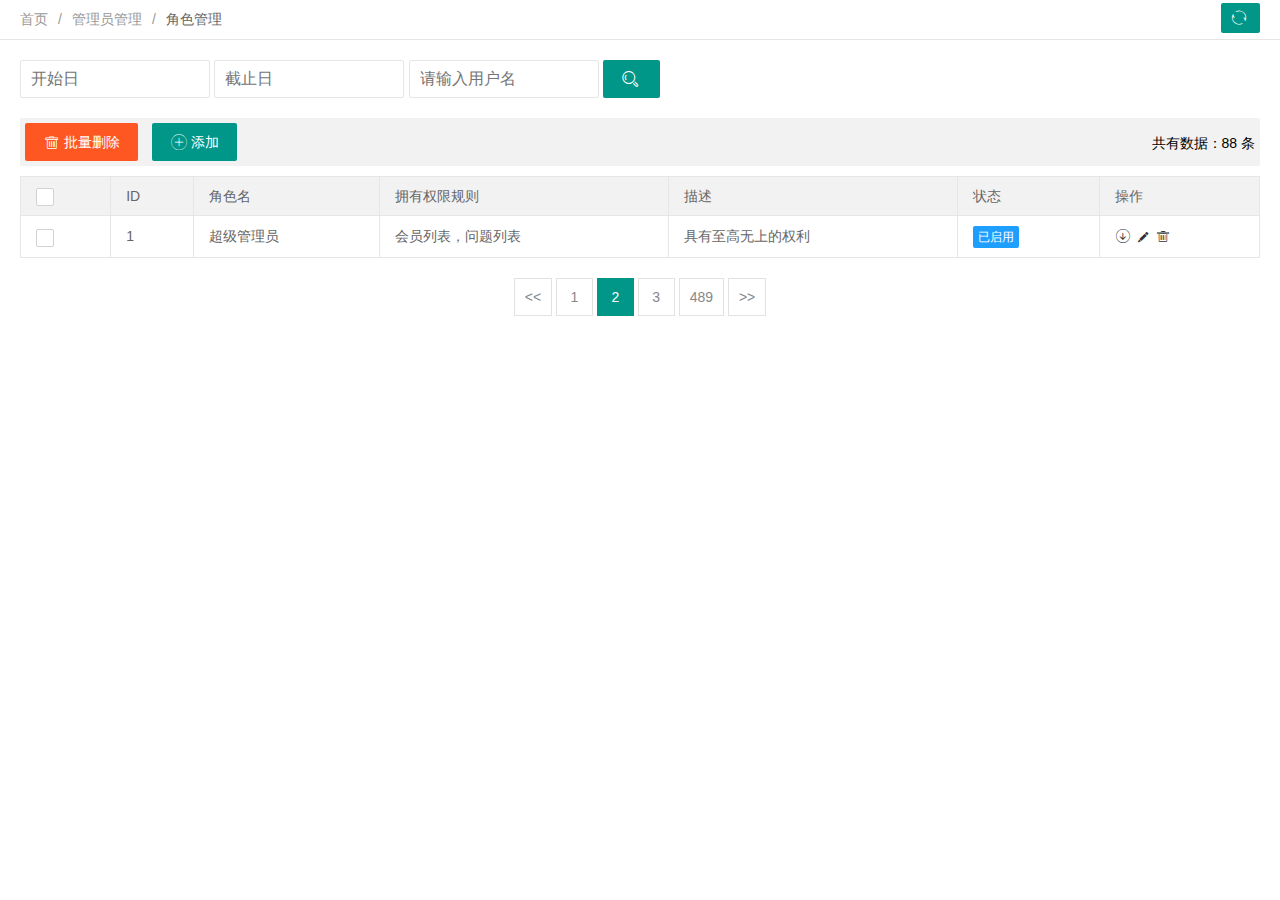
<file: src/main/tools/WeAdmin-master/pages/admin/role.html>
<!DOCTYPE html>
<html>

	<head>
		<meta charset="UTF-8">
		<title>角色管理-WeAdmin Frame型后台管理系统-WeAdmin 1.0</title>
		<meta name="renderer" content="webkit">
		<meta http-equiv="X-UA-Compatible" content="IE=edge,chrome=1">
		<meta name="viewport" content="width=device-width, initial-scale=1.0, minimum-scale=1.0, maximum-scale=1.0, user-scalable=0">
		<link rel="stylesheet" href="../../static/css/font.css">
		<link rel="stylesheet" href="../../static/css/weadmin.css">
		<!-- 让IE8/9支持媒体查询，从而兼容栅格 -->
		<!--[if lt IE 9]>
	      <script src="https://cdn.staticfile.org/html5shiv/r29/html5.min.js"></script>
	      <script src="https://cdn.staticfile.org/respond.js/1.4.2/respond.min.js"></script>
	    <![endif]-->
	</head>

	<body>
		<div class="weadmin-nav">
			<span class="layui-breadcrumb">
        <a href="">首页</a>
        <a href="">管理员管理</a>
        <a>
          <cite>角色管理</cite></a>
      </span>
			<a class="layui-btn layui-btn-sm" style="line-height:1.6em;margin-top:3px;float:right" href="javascript:location.replace(location.href);" title="刷新">
				<i class="layui-icon" style="line-height:30px">ဂ</i></a>
		</div>
		<div class="weadmin-body">
			<div class="layui-row">
				<form class="layui-form layui-col-md12 we-search">
					<div class="layui-inline">
						<input class="layui-input" placeholder="开始日" name="start" id="start">
					</div>
					<div class="layui-inline">
						<input class="layui-input" placeholder="截止日" name="end" id="end">
					</div>
					<div class="layui-inline">
						<input type="text" name="username" placeholder="请输入用户名" autocomplete="off" class="layui-input">
					</div>
					<button class="layui-btn" lay-submit="" lay-filter="sreach"><i class="layui-icon">&#xe615;</i></button>
				</form>
			</div>
			<div class="weadmin-block">
				<button class="layui-btn layui-btn-danger" onclick="delAll()"><i class="layui-icon"></i>批量删除</button>
				<button class="layui-btn" onclick="WeAdminShow('添加用户','./add.html')"><i class="layui-icon"></i>添加</button>
				<span class="fr" style="line-height:40px">共有数据：88 条</span>
			</div>
			<table class="layui-table">
				<thead>
					<tr>
						<th>
							<div class="layui-unselect header layui-form-checkbox" lay-skin="primary"><i class="layui-icon">&#xe605;</i></div>
						</th>
						<th>ID</th>
						<th>角色名</th>
						<th>拥有权限规则</th>
						<th>描述</th>
						<th>状态</th>
						<th>操作</th>
				</thead>
				<tbody>
					<tr>
						<td>
							<div class="layui-unselect layui-form-checkbox" lay-skin="primary" data-id='2'><i class="layui-icon">&#xe605;</i></div>
						</td>
						<td>1</td>
						<td>超级管理员</td>
						<td>会员列表，问题列表</td>
						<td>具有至高无上的权利</td>
						<td class="td-status">
							<span class="layui-btn layui-btn-normal layui-btn-xs">已启用</span></td>
						<td class="td-manage">
							<a onclick="member_stop(this,'10001')" href="javascript:;" title="启用">
								<i class="layui-icon">&#xe601;</i>
							</a>
							<a title="编辑" onclick="WeAdminShow('编辑','./role-add.html')" href="javascript:;">
								<i class="layui-icon">&#xe642;</i>
							</a>
							<a title="删除" onclick="member_del(this,'要删除的id')" href="javascript:;">
								<i class="layui-icon">&#xe640;</i>
							</a>
						</td>
					</tr>
				</tbody>
			</table>
			<div class="page">
				<div>
					<a class="prev" href="">&lt;&lt;</a>
					<a class="num" href="">1</a>
					<span class="current">2</span>
					<a class="num" href="">3</a>
					<a class="num" href="">489</a>
					<a class="next" href="">&gt;&gt;</a>
				</div>
			</div>
		</div>
		<script src="../../lib/layui/layui.js" charset="utf-8"></script>
		<script src="../../static/js/eleDel.js" type="text/javascript" charset="utf-8"></script>
	</body>

</html>
</file>
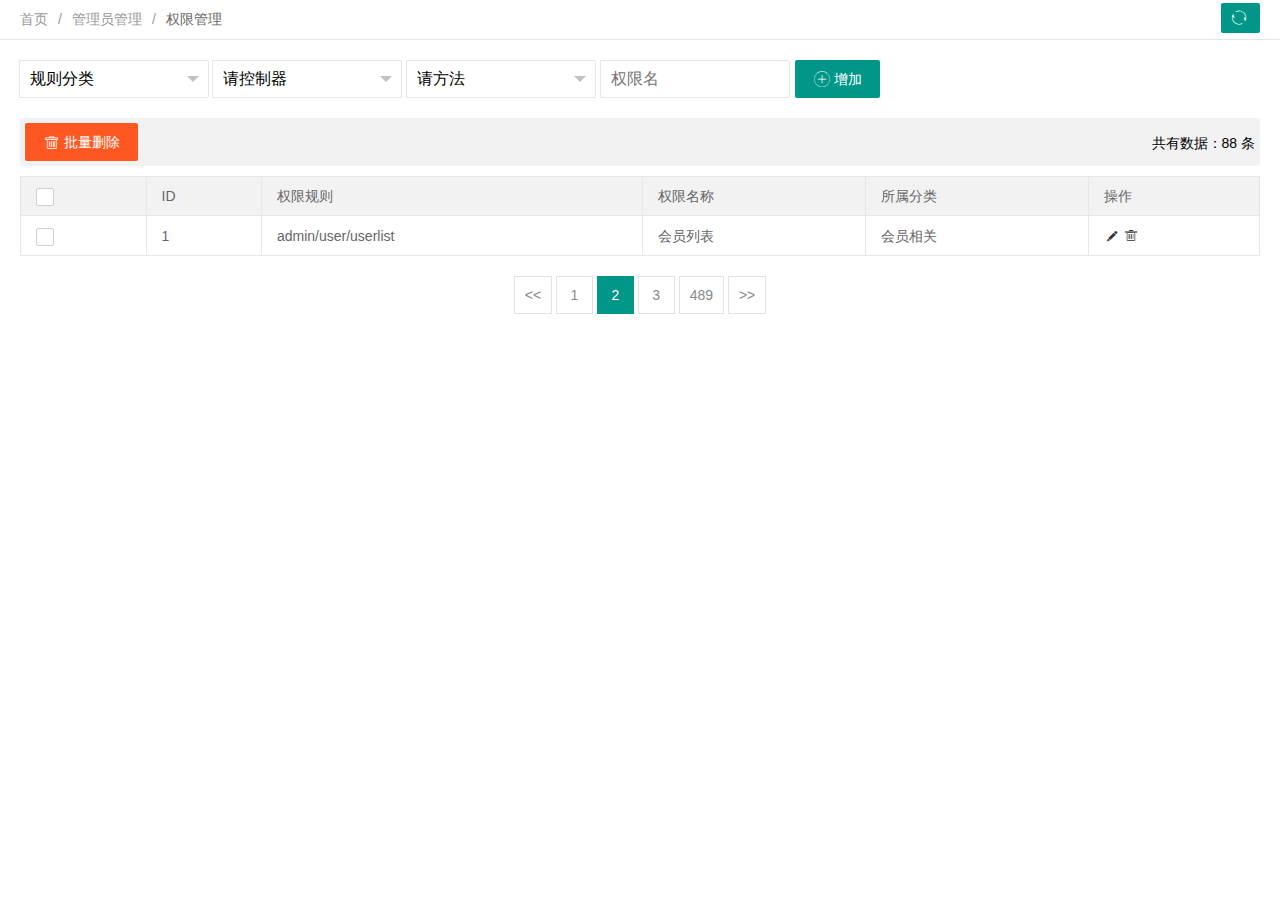
<file: src/main/tools/WeAdmin-master/pages/admin/rule.html>
<!DOCTYPE html>
<html>

	<head>
		<meta charset="UTF-8">
		<title>权限管理-WeAdmin Frame型后台管理系统-WeAdmin 1.0</title>
		<meta name="renderer" content="webkit">
		<meta http-equiv="X-UA-Compatible" content="IE=edge,chrome=1">
		<meta name="viewport" content="width=device-width, initial-scale=1.0, minimum-scale=1.0, maximum-scale=1.0, user-scalable=0">
		<link rel="stylesheet" href="../../static/css/font.css">
		<link rel="stylesheet" href="../../static/css/weadmin.css">
		<!-- 让IE8/9支持媒体查询，从而兼容栅格 -->
		<!--[if lt IE 9]>
	      <script src="https://cdn.staticfile.org/html5shiv/r29/html5.min.js"></script>
	      <script src="https://cdn.staticfile.org/respond.js/1.4.2/respond.min.js"></script>
	    <![endif]-->
	</head>

	<body>
		<div class="weadmin-nav">
			<span class="layui-breadcrumb">
        <a href="">首页</a>
        <a href="">管理员管理</a>
        <a>
          <cite>权限管理</cite></a>
      </span>
			<a class="layui-btn layui-btn-sm" style="line-height:1.6em;margin-top:3px;float:right" href="javascript:location.replace(location.href);" title="刷新">
				<i class="layui-icon" style="line-height:30px">ဂ</i></a>
		</div>
		<div class="weadmin-body">
			<div class="layui-row">
				<form class="layui-form layui-col-md12 we-search layui-form-pane">
					<div class="layui-input-inline">
						<select name="cateid">
							<option>规则分类</option>
							<option>文章</option>
							<option>会员</option>
							<option>权限</option>
						</select>
					</div>
					<div class="layui-input-inline">
						<select name="contrller">
							<option>请控制器</option>
							<option>Index</option>
							<option>Goods</option>
							<option>Cate</option>
						</select>
					</div>
					<div class="layui-input-inline">
						<select name="action">
							<option>请方法</option>
							<option>add</option>
							<option>login</option>
							<option>checklogin</option>
						</select>
					</div>
					<div class="layui-inline">
						<input class="layui-input" placeholder="权限名" name="cate_name">
					</div>
					<button class="layui-btn" lay-submit="" lay-filter="sreach"><i class="layui-icon"></i>增加</button>
				</form>
			</div>
			<div class="weadmin-block">
				<button class="layui-btn layui-btn-danger" onclick="delAll()"><i class="layui-icon"></i>批量删除</button>
				<span class="fr" style="line-height:40px">共有数据：88 条</span>
			</div>
			<table class="layui-table">
				<thead>
					<tr>
						<th>
							<div class="layui-unselect header layui-form-checkbox" lay-skin="primary"><i class="layui-icon">&#xe605;</i></div>
						</th>
						<th>ID</th>
						<th>权限规则</th>
						<th>权限名称</th>
						<th>所属分类</th>
						<th>操作</th>
				</thead>
				<tbody>
					<tr>
						<td>
							<div class="layui-unselect layui-form-checkbox" lay-skin="primary" data-id='2'><i class="layui-icon">&#xe605;</i></div>
						</td>
						<td>1</td>
						<td>admin/user/userlist</td>
						<td>会员列表</td>
						<td>会员相关</td>
						<td class="td-manage">
							<a title="编辑" onclick="WeAdminShow('编辑','../404.html')" href="javascript:;">
								<i class="layui-icon">&#xe642;</i>
							</a>
							<a title="删除" onclick="member_del(this,'要删除的id')" href="javascript:;">
								<i class="layui-icon">&#xe640;</i>
							</a>
						</td>
					</tr>
				</tbody>
			</table>
			<div class="page">
				<div>
					<a class="prev" href="">&lt;&lt;</a>
					<a class="num" href="">1</a>
					<span class="current">2</span>
					<a class="num" href="">3</a>
					<a class="num" href="">489</a>
					<a class="next" href="">&gt;&gt;</a>
				</div>
			</div>
		</div>
		<script src="../../lib/layui/layui.js" charset="utf-8"></script>
		<script src="../../static/js/eleDel.js" type="text/javascript" charset="utf-8"></script>
	</body>

</html>
</file>
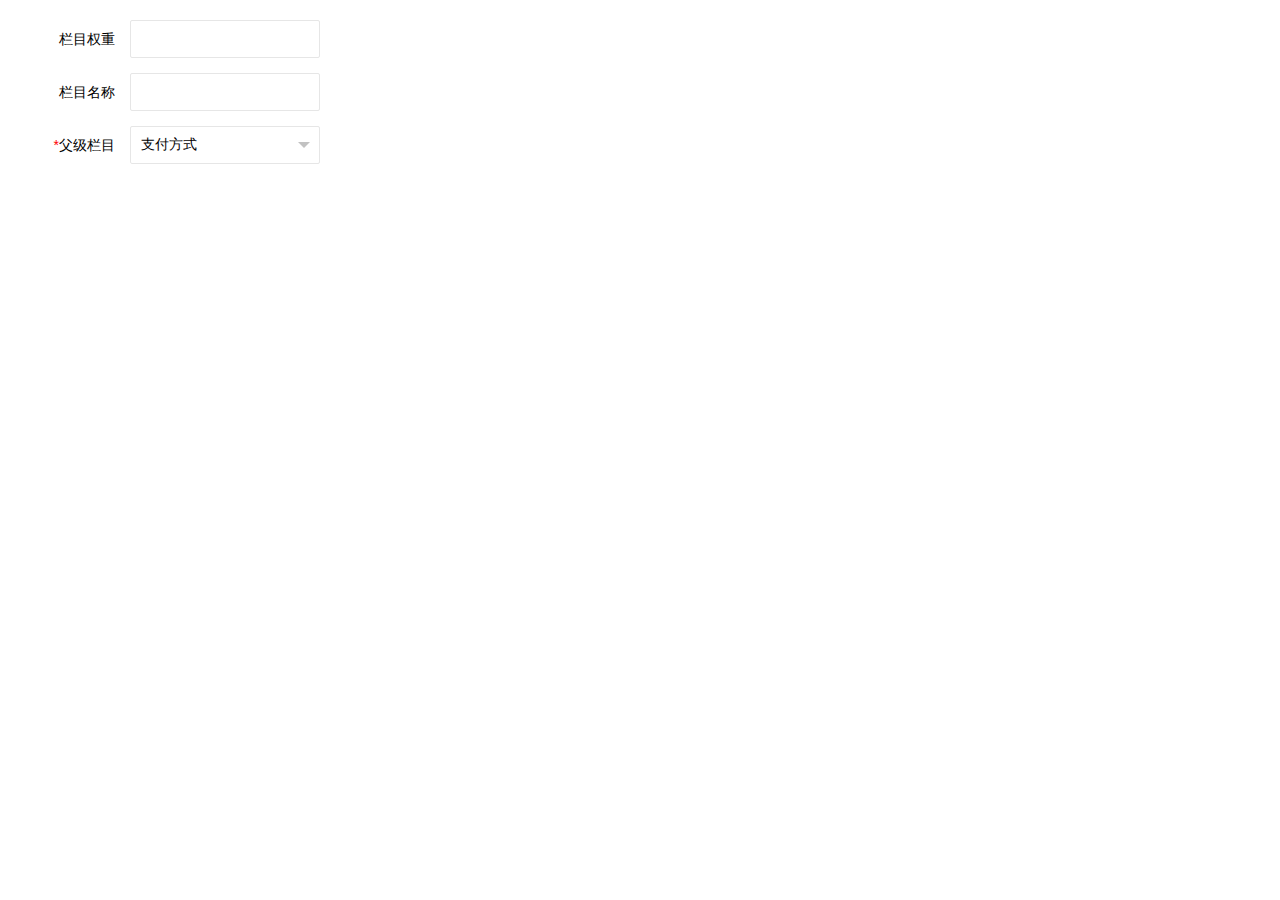
<file: src/main/tools/WeAdmin-master/pages/article/add.html>
<!DOCTYPE html>
<html>
<!--
	作者：github.com/WangEn
	时间：2018-02-02
	描述：添加文章类别
-->  
  <head>
    <meta charset="UTF-8">
    <title>添加分类-WeAdmin Frame型后台管理系统-WeAdmin 1.0</title>
    <meta name="renderer" content="webkit">
    <meta http-equiv="X-UA-Compatible" content="IE=edge,chrome=1">
    <meta name="viewport" content="width=device-width, initial-scale=1.0, minimum-scale=1.0, maximum-scale=1.0, user-scalable=0">
	<link rel="stylesheet" href="../../static/css/font.css">
	<link rel="stylesheet" href="../../static/css/weadmin.css">
    <!-- 让IE8/9支持媒体查询，从而兼容栅格 -->
    <!--[if lt IE 9]>
      <script src="https://cdn.staticfile.org/html5shiv/r29/html5.min.js"></script>
      <script src="https://cdn.staticfile.org/respond.js/1.4.2/respond.min.js"></script>
    <![endif]-->
  </head>
  
  <body>
    <div class="weadmin-body">
        <form class="layui-form">
          <div class="layui-form-item">
              <label for="categoryWeight" class="layui-form-label">栏目权重</label>
              <div class="layui-input-inline">
                  <input type="text" id="weight" name="weight" autocomplete="off" class="layui-input">
              </div>
          </div>
          <div class="layui-form-item">
              <label for="categoryName" class="layui-form-label">栏目名称</label>
              <div class="layui-input-inline">
                  <input type="text" id="categoryName" name="categoryName" autocomplete="off" class="layui-input">
              </div>
          </div>


          <div class="layui-form-item">
              <label for="username" class="layui-form-label">
                  <span class="we-red">*</span>父级栏目
              </label>
              <div class="layui-input-inline">
                  <select name="contrller">
                    <option>支付方式</option>
                    <option>支付宝</option>
                    <option>微信</option>
                    <option>货到付款</option>
                  </select>
              </div>
          </div>
      </form>
    </div>
	<script src="../../lib/layui/layui.js" charset="utf-8"></script>
    <script>
        layui.use(['form','layer'], function(){
          	var form = layui.form,
          		layer = layui.layer;

	        //监听提交
	        form.on('submit(add)', function(data){
	            console.log(data);
	            //发异步，把数据提交给php
	            layer.alert("增加成功", {icon: 6},function () {
	                // 获得frame索引
	                var index = parent.layer.getFrameIndex(window.name);
	                //关闭当前frame
	                parent.layer.close(index);
	            });
	            return false;
	        }); 
        });
    </script>
  </body>

</html>
</file>
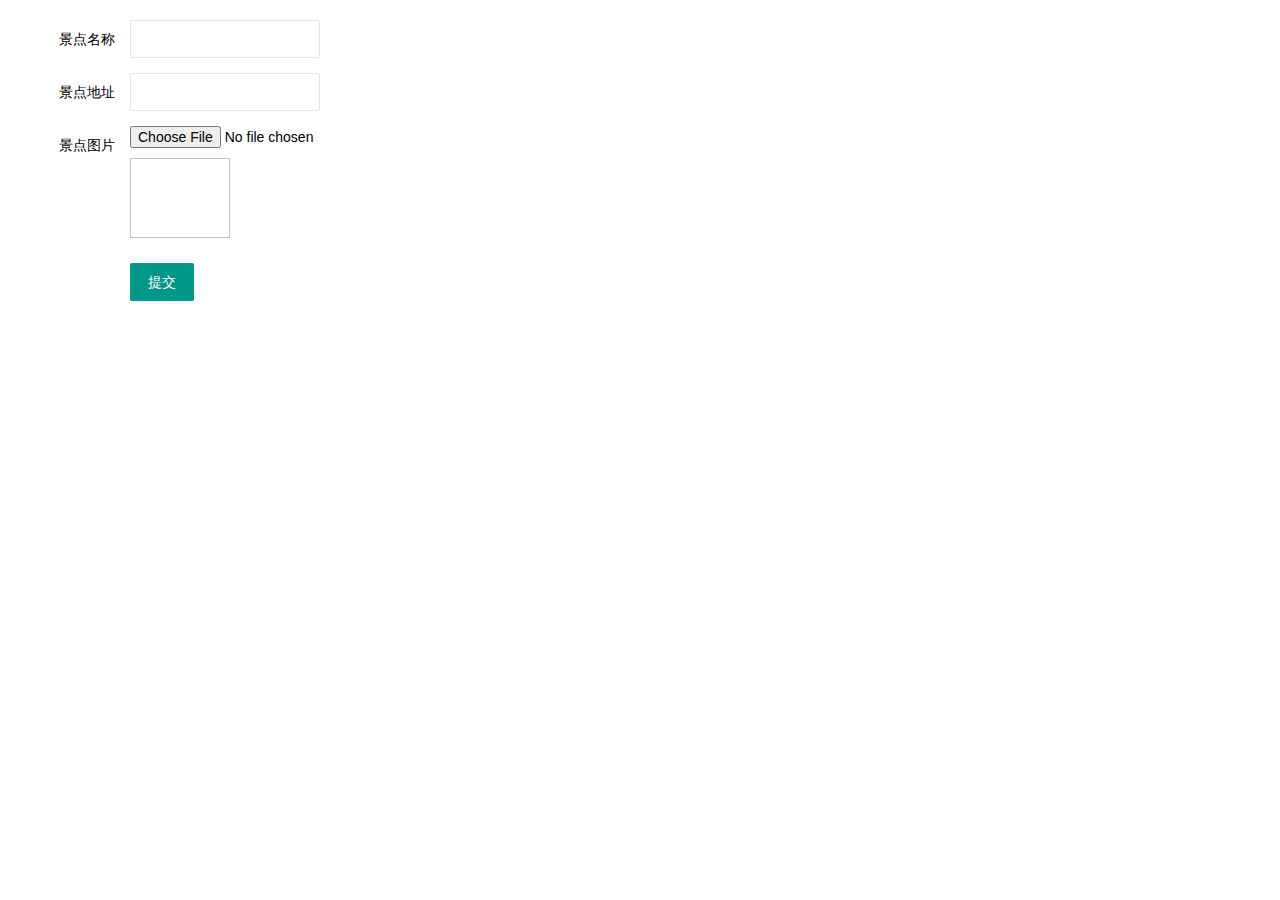
<file: src/main/tools/WeAdmin-master/pages/article/add_attraction.html>
<!DOCTYPE html>
<html>
<!--
	作者：github.com/WangEn
	时间：2018-02-02
	描述：添加文章类别
-->  
  <head>
    <meta charset="UTF-8">
    <title>添加分类-WeAdmin Frame型后台管理系统-WeAdmin 1.0</title>
    <meta name="renderer" content="webkit">
    <meta http-equiv="X-UA-Compatible" content="IE=edge,chrome=1">
    <meta name="viewport" content="width=device-width, initial-scale=1.0, minimum-scale=1.0, maximum-scale=1.0, user-scalable=0">
	<link rel="stylesheet" href="../../static/css/font.css">
	<link rel="stylesheet" href="../../static/css/weadmin.css">
    <!-- 让IE8/9支持媒体查询，从而兼容栅格 -->
    <!--[if lt IE 9]>
      <script src="https://cdn.staticfile.org/html5shiv/r29/html5.min.js"></script>
      <script src="https://cdn.staticfile.org/respond.js/1.4.2/respond.min.js"></script>
    <![endif]-->
  </head>
  
  <body>
    <div class="weadmin-body">
        <form class="layui-form" action= "http://localhost:8080/play_war/admin/add_attraction.do"  method="post" enctype="multipart/form-data">
          <div class="layui-form-item">
              <label for="categoryWeight" class="layui-form-label">景点名称</label>
              <div class="layui-input-inline">
                  <input type="text" id="weight" name="attractionName" autocomplete="off" class="layui-input">
              </div>
          </div>
          <div class="layui-form-item">
              <label for="categoryName" class="layui-form-label">景点地址</label>
              <div class="layui-input-inline">
                  <input type="text" id="categoryName" name="attractionAddress" autocomplete="off" class="layui-input">
              </div>
          </div>
          
          <div class="layui-form-item">
                <label class="layui-form-label">景点图片</label>
                <div class="layui-input-block">
                    <input type="file" id="img_url" name="attractionImg" value="" accept="image/*" onchange="fileChange(event)"/>
                    <div class="layui-upload-list">
                        <img class="layui-upload-img" width="100px" height="80px" id="img"/>
                        <p id="demoText"></p>
                    </div>
                </div>
            </div>
            <div class="layui-form-item">
                <div class="layui-input-block">
                    <button class="layui-btn" type="submit" onclick="addAttraction()">提交</button>
                </div>
            </div>
        
      </form>
    </div>
	    <script src="../../lib/layui/layui.js" charset="utf-8"></script>
		<script src="../../static/js/eleDel.js" type="text/javascript" charset="utf-8"></script>
		<script src="../../static/js/jquery.min.js"></script>
		<script src="../../static/js/my_all.js"></script>
		<script src="../../static/js/ajax-util.js"></script>
    <script>

        function addAttraction(){
            var attractionName = document.getElementById('attractionName').value;
            var attractionAddress = document.getElementById('attractionAddress').value;
            console.log(attractionAddress + attractionName);
        }

        var fileChange = function(event){
            console.log("选择文件");
            var files = event.target.files;
            var file;
            if(files.length > 0){
                file = files[0];
                var URL = window.URL || window.webkitURL;
                var imgUrl = URL.createObjectURL(file);
                console.log(imgUrl)
                $("img").attr("src", imgUrl);
            }
        }

        layui.use(['form','layer'], function(){
          	var form = layui.form,
          		layer = layui.layer;

	        //监听提交
	        form.on('submit(add)', function(data){
	            console.log(data);
	            //发异步，把数据提交给php
	            layer.alert("增加成功", {icon: 6},function () {
	                // 获得frame索引
	                var index = parent.layer.getFrameIndex(window.name);
	                //关闭当前frame
	                parent.layer.close(index);
	            });
	            return false;
	        }); 
        });
    </script>
  </body>

</html>
</file>
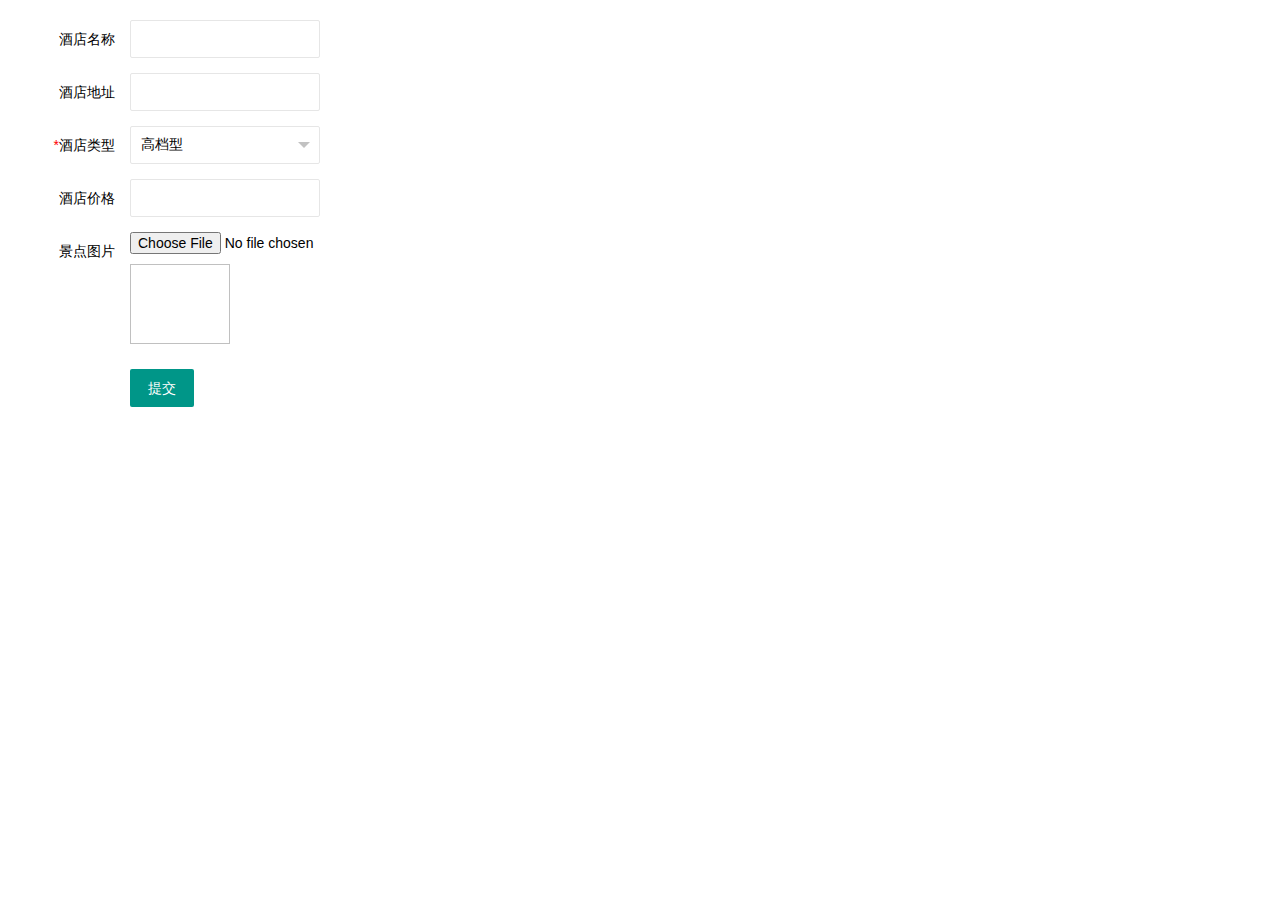
<file: src/main/tools/WeAdmin-master/pages/article/add_hotel.html>
<!DOCTYPE html>
<html>
<!--
	作者：github.com/WangEn
	时间：2018-02-02
	描述：添加文章类别
-->  
  <head>
    <meta charset="UTF-8">
    <title>添加分类-WeAdmin Frame型后台管理系统-WeAdmin 1.0</title>
    <meta name="renderer" content="webkit">
    <meta http-equiv="X-UA-Compatible" content="IE=edge,chrome=1">
    <meta name="viewport" content="width=device-width, initial-scale=1.0, minimum-scale=1.0, maximum-scale=1.0, user-scalable=0">
	<link rel="stylesheet" href="../../static/css/font.css">
	<link rel="stylesheet" href="../../static/css/weadmin.css">
    <!-- 让IE8/9支持媒体查询，从而兼容栅格 -->
    <!--[if lt IE 9]>
      <script src="https://cdn.staticfile.org/html5shiv/r29/html5.min.js"></script>
      <script src="https://cdn.staticfile.org/respond.js/1.4.2/respond.min.js"></script>
    <![endif]-->
  </head>
  
  <body>
    <div class="weadmin-body">
        <form class="layui-form" action= "http://localhost:8080/play_war/admin/add_hotel.do"  method="post" enctype="multipart/form-data">
          <div class="layui-form-item">
              <label for="categoryWeight" class="layui-form-label">酒店名称</label>
              <div class="layui-input-inline">
                  <input type="text" id="weight" name="name" autocomplete="off" class="layui-input">
              </div>
          </div>
          <div class="layui-form-item">
              <label for="categoryName" class="layui-form-label">酒店地址</label>
              <div class="layui-input-inline">
                  <input type="text" id="categoryName" name="address" autocomplete="off" class="layui-input">
              </div>
          </div>

          <div class="layui-form-item">
                <label for="username" class="layui-form-label">
                    <span class="we-red">*</span>酒店类型
                </label>
                <div class="layui-input-inline">
                    <select name="type">
                      <option>高档型</option>
                      <option>五星级</option>
                      <option>豪华型</option>
                      <option>舒适型</option>
                    </select>
                </div>
            </div>

          <div class="layui-form-item">
                <label for="categoryName" class="layui-form-label">酒店价格</label>
                <div class="layui-input-inline">
                    <input type="text" id="categoryPrice" name="price" autocomplete="off" class="layui-input">
                </div>
            </div>
          
          <div class="layui-form-item">
                <label class="layui-form-label">景点图片</label>
                <div class="layui-input-block">
                    <input type="file" id="img_url" name="hotelImg" value="" accept="image/*" onchange="fileChange(event)"/>
                    <div class="layui-upload-list">
                        <img class="layui-upload-img" width="100px" height="80px" id="img"/>
                        <p id="demoText"></p>
                    </div>
                </div>
            </div>
            <div class="layui-form-item">
                <div class="layui-input-block">
                    <button class="layui-btn" type="submit" onclick="addAttraction()">提交</button>
                </div>
            </div>
        
      </form>
    </div>
	    <script src="../../lib/layui/layui.js" charset="utf-8"></script>
		<script src="../../static/js/eleDel.js" type="text/javascript" charset="utf-8"></script>
		<script src="../../static/js/jquery.min.js"></script>
		<script src="../../static/js/my_all.js"></script>
		<script src="../../static/js/ajax-util.js"></script>
    <script>

        function addAttraction(){
            var attractionName = document.getElementById('attractionName').value;
            var attractionAddress = document.getElementById('attractionAddress').value;
            console.log(attractionAddress + attractionName);
        }

        var fileChange = function(event){
            console.log("选择文件");
            var files = event.target.files;
            var file;
            if(files.length > 0){
                file = files[0];
                var URL = window.URL || window.webkitURL;
                var imgUrl = URL.createObjectURL(file);
                console.log(imgUrl)
                $("img").attr("src", imgUrl);
            }
        }

        layui.use(['form','layer'], function(){
          	var form = layui.form,
          		layer = layui.layer;

	        //监听提交
	        form.on('submit(add)', function(data){
	            console.log(data);
	            //发异步，把数据提交给php
	            layer.alert("增加成功", {icon: 6},function () {
	                // 获得frame索引
	                var index = parent.layer.getFrameIndex(window.name);
	                //关闭当前frame
	                parent.layer.close(index);
	            });
	            return false;
	        }); 
        });
    </script>
  </body>

</html>
</file>
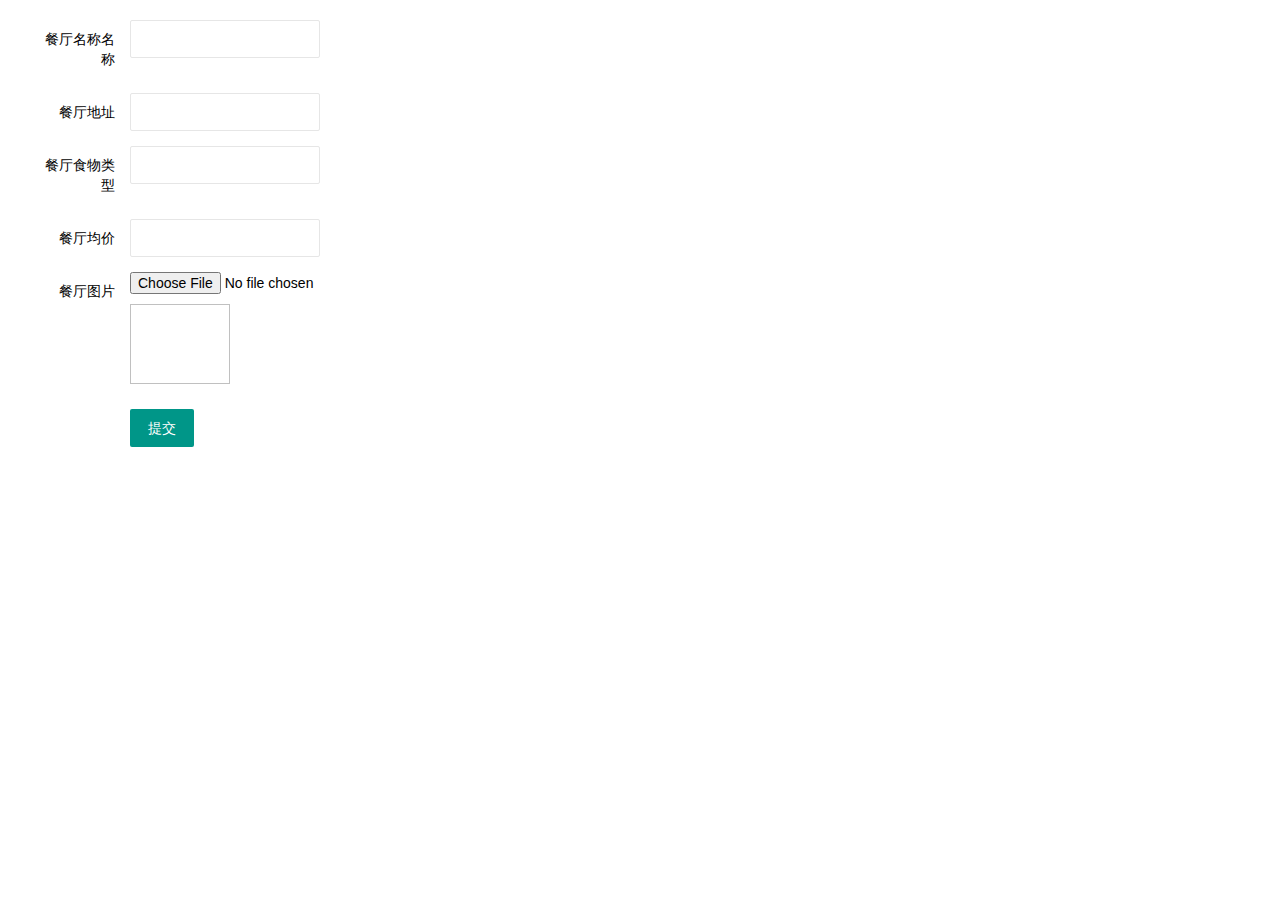
<file: src/main/tools/WeAdmin-master/pages/article/add_restaurant.html>
<!DOCTYPE html>
<html>
<!--
	作者：github.com/WangEn
	时间：2018-02-02
	描述：添加文章类别
-->  
  <head>
    <meta charset="UTF-8">
    <title>添加分类-WeAdmin Frame型后台管理系统-WeAdmin 1.0</title>
    <meta name="renderer" content="webkit">
    <meta http-equiv="X-UA-Compatible" content="IE=edge,chrome=1">
    <meta name="viewport" content="width=device-width, initial-scale=1.0, minimum-scale=1.0, maximum-scale=1.0, user-scalable=0">
	<link rel="stylesheet" href="../../static/css/font.css">
	<link rel="stylesheet" href="../../static/css/weadmin.css">
    <!-- 让IE8/9支持媒体查询，从而兼容栅格 -->
    <!--[if lt IE 9]>
      <script src="https://cdn.staticfile.org/html5shiv/r29/html5.min.js"></script>
      <script src="https://cdn.staticfile.org/respond.js/1.4.2/respond.min.js"></script>
    <![endif]-->
  </head>
  
  <body>
    <div class="weadmin-body">
        <form class="layui-form" action= "http://localhost:8080/play_war/admin/add_restaurant.do"  method="post" enctype="multipart/form-data">
          <div class="layui-form-item">
              <label for="categoryWeight" class="layui-form-label">餐厅名称名称</label>
              <div class="layui-input-inline">
                  <input type="text" id="weight" name="name" autocomplete="off" class="layui-input">
              </div>
          </div>
          <div class="layui-form-item">
              <label for="categoryName" class="layui-form-label">餐厅地址</label>
              <div class="layui-input-inline">
                  <input type="text" id="categoryName" name="address" autocomplete="off" class="layui-input">
              </div>
          </div>

          <div class="layui-form-item">
                <label for="categoryName" class="layui-form-label">餐厅食物类型</label>
                <div class="layui-input-inline">
                    <input type="text" id="foodName" name="foodName" autocomplete="off" class="layui-input">
                </div>
            </div>

            <div class="layui-form-item">
                    <label for="categoryName" class="layui-form-label">餐厅均价</label>
                    <div class="layui-input-inline">
                        <input type="text" id="price" name="price" autocomplete="off" class="layui-input">
                    </div>
                </div>
          
          <div class="layui-form-item">
                <label class="layui-form-label">餐厅图片</label>
                <div class="layui-input-block">
                    <input type="file" id="img_url" name="restaurantImg" value="" accept="image/*" onchange="fileChange(event)"/>
                    <div class="layui-upload-list">
                        <img class="layui-upload-img" width="100px" height="80px" id="img"/>
                        <p id="demoText"></p>
                    </div>
                </div>
            </div>
            <div class="layui-form-item">
                <div class="layui-input-block">
                    <button class="layui-btn" type="submit" onclick="addAttraction()">提交</button>
                </div>
            </div>
        
      </form>
    </div>
	    <script src="../../lib/layui/layui.js" charset="utf-8"></script>
		<script src="../../static/js/eleDel.js" type="text/javascript" charset="utf-8"></script>
		<script src="../../static/js/jquery.min.js"></script>
		<script src="../../static/js/my_all.js"></script>
		<script src="../../static/js/ajax-util.js"></script>
    <script>

        function addAttraction(){
            var attractionName = document.getElementById('attractionName').value;
            var attractionAddress = document.getElementById('attractionAddress').value;
            console.log(attractionAddress + attractionName);
        }

        var fileChange = function(event){
            console.log("选择文件");
            var files = event.target.files;
            var file;
            if(files.length > 0){
                file = files[0];
                var URL = window.URL || window.webkitURL;
                var imgUrl = URL.createObjectURL(file);
                console.log(imgUrl)
                $("img").attr("src", imgUrl);
            }
        }

        layui.use(['form','layer'], function(){
          	var form = layui.form,
          		layer = layui.layer;

	        //监听提交
	        form.on('submit(add)', function(data){
	            console.log(data);
	            //发异步，把数据提交给php
	            layer.alert("增加成功", {icon: 6},function () {
	                // 获得frame索引
	                var index = parent.layer.getFrameIndex(window.name);
	                //关闭当前frame
	                parent.layer.close(index);
	            });
	            return false;
	        }); 
        });
    </script>
  </body>

</html>
</file>
<file: src/main/tools/WeAdmin-master/static/css/font.css>
@font-face {
  font-family: 'iconfont';
  src: url('../fonts/iconfont.eot');
  src: url('../fonts/iconfont.eot?#iefix') format('embedded-opentype'),
  url('../fonts/iconfont.woff') format('woff'),
  url('../fonts/iconfont.ttf') format('truetype'),
  url('../fonts/iconfont.svg#iconfont') format('svg');
}
.iconfont{
  font-family:"iconfont" !important;
  font-size:16px;font-style:normal;
  -webkit-font-smoothing: antialiased;
  -webkit-text-stroke-width: 0.2px;
  -moz-osx-font-smoothing: grayscale;
}
</file>
<file: src/main/tools/WeAdmin-master/static/css/weadmin.css>
@charset "utf-8";
@import "../../lib/layui/css/layui.css";
* {
  margin: 0px;
  padding: 0px;
}
a {
  text-decoration: none;
}
html {
  width: 100%;
  height: 100%;
  overflow-x: hidden;
  overflow-y: auto;
}
body {
  width: 100%;
  min-height: 100%;
}
.fr {
  float: right;
}
.font16 {
  font-size: 16px;
}
.rightMenu {
  position: absolute;
  width: 120px;
  line-height: 24px;
  z-index: 999;
  background: #FFF;
  border: 1px solid #F2F2F2;
  border-bottom: none;
  border-radius: 3px;
  display: none;
}
.rightMenu li {
  display: block;
  padding: 4px 10px;
  color: #CCC;
  border-bottom: 1px solid #F2F2F2;
}
.rightMenu li:hover {
  background: #EEE;
  color: #666;
}
/**treeselect*/
.layui-form-select .layui-tree {
  display: none;
  position: absolute;
  left: 0;
  top: 42px;
  padding: 5px 0;
  z-index: 999;
  min-width: 100%;
  border: 1px solid #d2d2d2;
  max-height: 300px;
  overflow-y: auto;
  background-color: #fff;
  border-radius: 2px;
  box-shadow: 0 2px 4px rgba(0, 0, 0, 0.12);
  box-sizing: border-box;
}
.layui-form-selected .layui-tree {
  display: block;
}
.weadmin-trailer {
  position: absolute;
  left: 0;
  top: 0;
  height: 100%;
  width: 100%;
  padding: 15px;
  display: flex;
  justify-content: center;
  flex-direction: column;
  text-align: center;
  box-sizing: border-box;
  font-size: 20px;
  font-weight: 300;
  color: #ccc;
}
.login-bg {
  /*background: #eeeeee 0 0 no-repeat;*/
  background: url(../images/bg.png) no-repeat center;
  background-size: cover;
  overflow: hidden;
}
.login {
  margin: 120px auto 0 auto;
  min-height: 420px;
  max-width: 420px;
  padding: 40px;
  background-color: #ffffff;
  margin-left: auto;
  margin-right: auto;
  border-radius: 4px;
  /* overflow-x: hidden; */
  box-sizing: border-box;
}
.login a.logo {
  display: block;
  height: 58px;
  width: 167px;
  margin: 0 auto 30px auto;
  background-size: 167px 42px;
}
.login .message {
  margin: 10px 0 0 -58px;
  padding: 18px 10px 18px 60px;
  background: #189F92;
  position: relative;
  color: #fff;
  font-size: 16px;
}
.login #darkbannerwrap {
  background: url(../images/aiwrap.png);
  width: 18px;
  height: 10px;
  margin: 0 0 20px -58px;
  position: relative;
}
.login input[type=text],
.login input[type=file],
.login input[type=password],
.login input[type=email],
.login select {
  border: 1px solid #DCDEE0;
  vertical-align: middle;
  border-radius: 3px;
  height: 50px;
  padding: 0px 16px;
  font-size: 14px;
  color: #555555;
  outline: none;
  width: 100%;
  box-sizing: border-box;
}
.login input[type=text]:focus,
.login input[type=file]:focus,
.login input[type=password]:focus,
.login input[type=email]:focus,
.login select:focus {
  border: 1px solid #27A9E3;
}
.login input[type=submit],
.login input[type=button] {
  display: inline-block;
  padding: 12px 24px;
  margin: 0px;
  font-size: 18px;
  line-height: 24px;
  text-align: center;
  white-space: nowrap;
  vertical-align: middle;
  cursor: pointer;
  color: #ffffff;
  background-color: #189F92;
  border-radius: 3px;
  border: none;
  -webkit-appearance: none;
  outline: none;
  width: 100%;
}
.login hr {
  background: #fff 0 0 no-repeat;
}
.login hr.hr15 {
  height: 15px;
  border: none;
  margin: 0px;
  padding: 0px;
  width: 100%;
}
.login hr.hr20 {
  height: 20px;
  border: none;
  margin: 0px;
  padding: 0px;
  width: 100%;
}
.weadmin-body {
  padding: 20px;
}
.weadmin-nav {
  padding: 0 20px;
  position: relative;
  z-index: 99;
  border-bottom: 1px solid #e5e5e5;
  line-height: 39px;
  height: 39px;
  overflow: hidden;
}
.weadmin-block {
  display: block;
  margin-bottom: 10px;
  padding: 5px;
  line-height: 22px;
  /* border-left: 5px solid #009688; */
  border-radius: 0 2px 2px 0;
  background-color: #f2f2f2;
}
.we-search {
  margin-bottom: 20px;
  font-size: 16px;
}
.we-search input.layui-input {
  width: 190px;
}
.we-red {
  color: red;
}
.page {
  margin-top: 20px;
  text-align: center;
}
.page a {
  display: inline-block;
  background: #fff 0 0 no-repeat;
  color: #888;
  padding: 10px;
  min-width: 15px;
  border: 1px solid #E2E2E2;
}
.page span {
  display: inline-block;
  padding: 10px;
  min-width: 15px;
  border: 1px solid #E2E2E2;
}
.page span.current {
  display: inline-block;
  background: #009688 0 0 no-repeat;
  color: #fff;
  padding: 10px;
  min-width: 15px;
  border: 1px solid #009688;
}
.page .pagination li {
  display: inline-block;
  margin-right: 5px;
  text-align: center;
}
.page .pagination li.active span {
  background: #009688 0 0 no-repeat;
  color: #fff;
  border: 1px solid #009688;
}
/*登录样式*/
/*头部*/
.container {
  width: 100%;
  height: 45px;
  background-color: #222;
  border-bottom: 1px solid rgba(255, 255, 255, 0.2);
}
.container .logo a {
  float: left;
  color: #fff;
  font-size: 18px;
  padding-left: 20px;
  line-height: 45px;
  width: 200px;
}
.container .right {
  background-color: rgba(0, 0, 0, 0);
  float: right;
}
.container .left_open {
  height: 45px;
  float: left;
}
.container .left_open i {
  display: block;
  background: rgba(255, 255, 255, 0.1) 0 0 no-repeat;
  color: #fff;
  width: 32px;
  height: 32px;
  line-height: 32px;
  border-radius: 3px;
  text-align: center;
  margin-top: 7px;
  cursor: pointer;
}
.container .left_open i:hover {
  background: rgba(255, 255, 255, 0.3) 0 0 no-repeat;
}
.container .left {
  background-color: rgba(0, 0, 0, 0);
  float: left;
}
.container .layui-nav-item {
  line-height: 45px;
}
.container .layui-nav-child {
  top: 50px;
}
.container .layui-nav-child i {
  margin-right: 10px;
}
.layui-nav .layui-nav-item a {
  color: #fff;
}
.layui-nav .layui-nav-child a {
  color: #333;
}
.left-nav {
  position: absolute;
  top: 46px;
  bottom: 42px;
  left: 0;
  z-index: 2;
  padding-top: 10px;
  background-color: #EEEEEE;
  width: 220px;
  max-width: 220px;
  overflow: auto;
  overflow-x: hidden;
  border-right: 1px solid #e5e5e5;
}
.left-nav #nav .current {
  background-color: rgba(0, 0, 0, 0.3);
}
.left-nav #nav li {
  border-bottom: 1px solid #e5e5e5;
}
.left-nav #nav li:hover > a {
  /*color: blue;*/
}
.left-nav #nav li a {
  font-size: 14px;
  padding: 10px 15px 10px 20px;
  display: block;
  cursor: pointer;
}
.left-nav #nav li a cite {
  font-size: 14px;
}
.left-nav #nav li .opened {
  display: block;
}
.left-nav #nav li .opened:hover {
  /*background: #fff 0 0 no-repeat;*/
}
.left-nav #nav li .sub-menu {
  display: none;
}
.left-nav #nav li .sub-menu li:hover {
  /*color: blue;*/
  /*background: #fff 0 0 no-repeat;*/
}
.left-nav #nav li .sub-menu li a {
  padding: 12px 15px 12px 30px;
  font-size: 14px;
  cursor: pointer;
}
.left-nav #nav li .sub-menu li a i {
  font-size: 12px;
}
.left-nav #nav li .sub-menu li a:hover {
  color: #148cf1;
}
.left-nav #nav li .sub-menu li .sub-menu li a {
  padding-left: 45px;
}
.left-nav #nav li .nav_right {
  float: right;
  font-size: 16px;
}
.left-nav #nav li a i {
  padding-right: 10px;
  line-height: 14px;
}
.x-slide_left {
  width: 17px;
  height: 61px;
  background: url(../images/icon.png) 0 0 no-repeat;
  position: absolute;
  top: 200px;
  left: 221px;
  cursor: pointer;
  z-index: 3;
}
.page-content {
  position: absolute;
  top: 46px;
  right: 0;
  bottom: 42px;
  left: 221px;
  overflow: hidden;
  z-index: 1;
}
.page-content-bg {
  position: absolute;
  top: 46px;
  right: 0;
  bottom: 42px;
  left: 221px;
  background: rgba(0, 0, 0, 0.5) 0 0 no-repeat;
  overflow: hidden;
  z-index: 100;
  display: none;
}
.page-content .tab {
  height: 100%;
  width: 100%;
  background: #EFEEF0 0 0 no-repeat;
  margin: 0px;
}
.page-content .layui-tab-title {
  /*padding-top: 5px;*/
  height: 35px;
  background: #EFEEF0 0 0 no-repeat;
  position: relative;
  z-index: 100;
}
.page-content .layui-tab-title li {
  line-height: 35px;
}
.page-content .layui-tab-title li .layui-tab-close {
  border-radius: 50%;
}
.page-content .layui-tab-title .layui-this:after {
  height: 36px;
}
.page-content .layui-tab-title .layui-this {
  background: #fff 0 0 no-repeat;
}
.page-content .layui-tab-bar {
  height: 34px;
  line-height: 35px;
}
.page-content .layui-tab-content {
  position: absolute;
  top: 36px;
  bottom: 0px;
  width: 100%;
  background: #fff 0 0 no-repeat;
  padding: 0px;
  overflow: hidden;
}
.page-content .layui-tab-content .layui-tab-item {
  width: 100%;
  height: 100%;
}
.page-content .layui-tab-content .layui-tab-item iframe {
  width: 100%;
  height: 100%;
}
.welcome-footer {
  padding: 30px 0;
  line-height: 30px;
  text-align: center;
  background-color: #eee;
  color: #666;
  font-weight: 300;
}
body .layui-layout-admin .footer-demo {
  height: auto;
  padding: 15px 0;
  line-height: 26px;
}
.welcome-footer a {
  padding: 0 5px;
}
table th,
table td {
  word-break: break-all;
}
.footer {
  position: fixed;
  bottom: 0px;
  width: 100%;
  background-color: #222;
  border-top: 1px solid rgba(255, 255, 255, 0.2);
  line-height: 41px;
  color: #fff;
  /*padding-left: 10px;*/
}
.footer .copyright {
  margin-left: 10px;
}
@media screen and (max-width: 768px) {
  .fast-add {
    display: none;
  }
  .layui-nav .to-index {
    display: none;
  }
  .container .logo a {
    width: 140px;
  }
  .container .left_open {
    /*float: right;*/
  }
  .left-nav {
    left: -221px;
  }
  .page-content {
    left: 0px;
  }
  .page-content .layui-tab-content .layui-tab-item {
    -webkit-overflow-scrolling: touch;
    overflow-y: scroll;
  }
  .we-search input.layui-input {
    width: 100%;
    margin: 10px;
  }
}
.we-changelog .layui-timeline-title h3 {
  display: inline-block;
}
.we-changelog .layui-timeline-title .layui-badge-rim {
  top: -2px;
  left: 10px;
}
.weadmin-shortcut {
  height: 185px!important;
  background-color: #fff;
}
.weadmin-shortcut .layui-carousel,
.weadmin-shortcut > [carousel-item] > * {
  background-color: #fff;
}
.weadmin-shortcut .layui-col-space10 {
  margin: 0;
}
.weadmin-shortcut li {
  text-align: center;
}
.weadmin-shortcut li a {
  display: block;
}
.weadmin-shortcut li .layui-icon {
  display: inline-block;
  width: 100%;
  height: 120px;
  line-height: 120px;
  text-align: center;
  border-radius: 2px;
  font-size: 30px;
  background-color: #F8F8F8;
  color: #333;
  transition: all .3s;
  -webkit-transition: all .3s;
}
.weadmin-shortcut li:hover .layui-icon {
  background-color: #f2f2f2;
}
.weadmin-shortcut li cite {
  position: relative;
  top: 2px;
  display: block;
  color: #333333;
  text-overflow: ellipsis;
  overflow: hidden;
  white-space: nowrap;
  font-size: 16px;
}
.weadmin-shortcut li p {
  font-size: 12px;
  line-height: 16px;
  color: #666666;
  margin-top: 5px;
}
.weadmin-shortcut li p span {
  text-align: left;
  display: inline-block;
}
.weadmin-shortcut .layui-carousel-ind {
  position: absolute;
  top: -41px;
  text-align: right;
}
.weadmin-shortcut .layui-carousel-ind ul {
  background: 0 0;
}
.weadmin-shortcut .layui-carousel-ind ul li {
  background-color: #e2e2e2;
}
.weadmin-shortcut .layui-carousel-ind ul li:hover {
  background-color: #c2c2c2;
}
.weadmin-shortcut .layui-carousel-ind ul li.layui-this {
  background-color: #999;
}
.weadmin-text p {
  margin-bottom: 10px;
  text-indent: 2em;
}
.layui-card-header.layui-elem-quote {
  line-height: 22px;
  height: 22px;
  padding: 15px;
}
.weadmin-notice {
  height: 60px!important;
}
.weadmin-notice a {
  display: block;
  text-align: center;
  line-height: 60px;
}
.weadmin-notice .layui-carousel-ind {
  position: absolute;
  top: -56px;
  text-align: right;
}
.weadmin-notice .layui-carousel-ind ul {
  background: 0 0;
}
.weadmin-notice .layui-carousel-ind ul li {
  background-color: #e2e2e2;
}
.weadmin-notice .layui-carousel-ind ul li:hover {
  background-color: #c2c2c2;
}
.weadmin-notice .layui-carousel-ind ul li.layui-this {
  background-color: #999;
}
</file>
